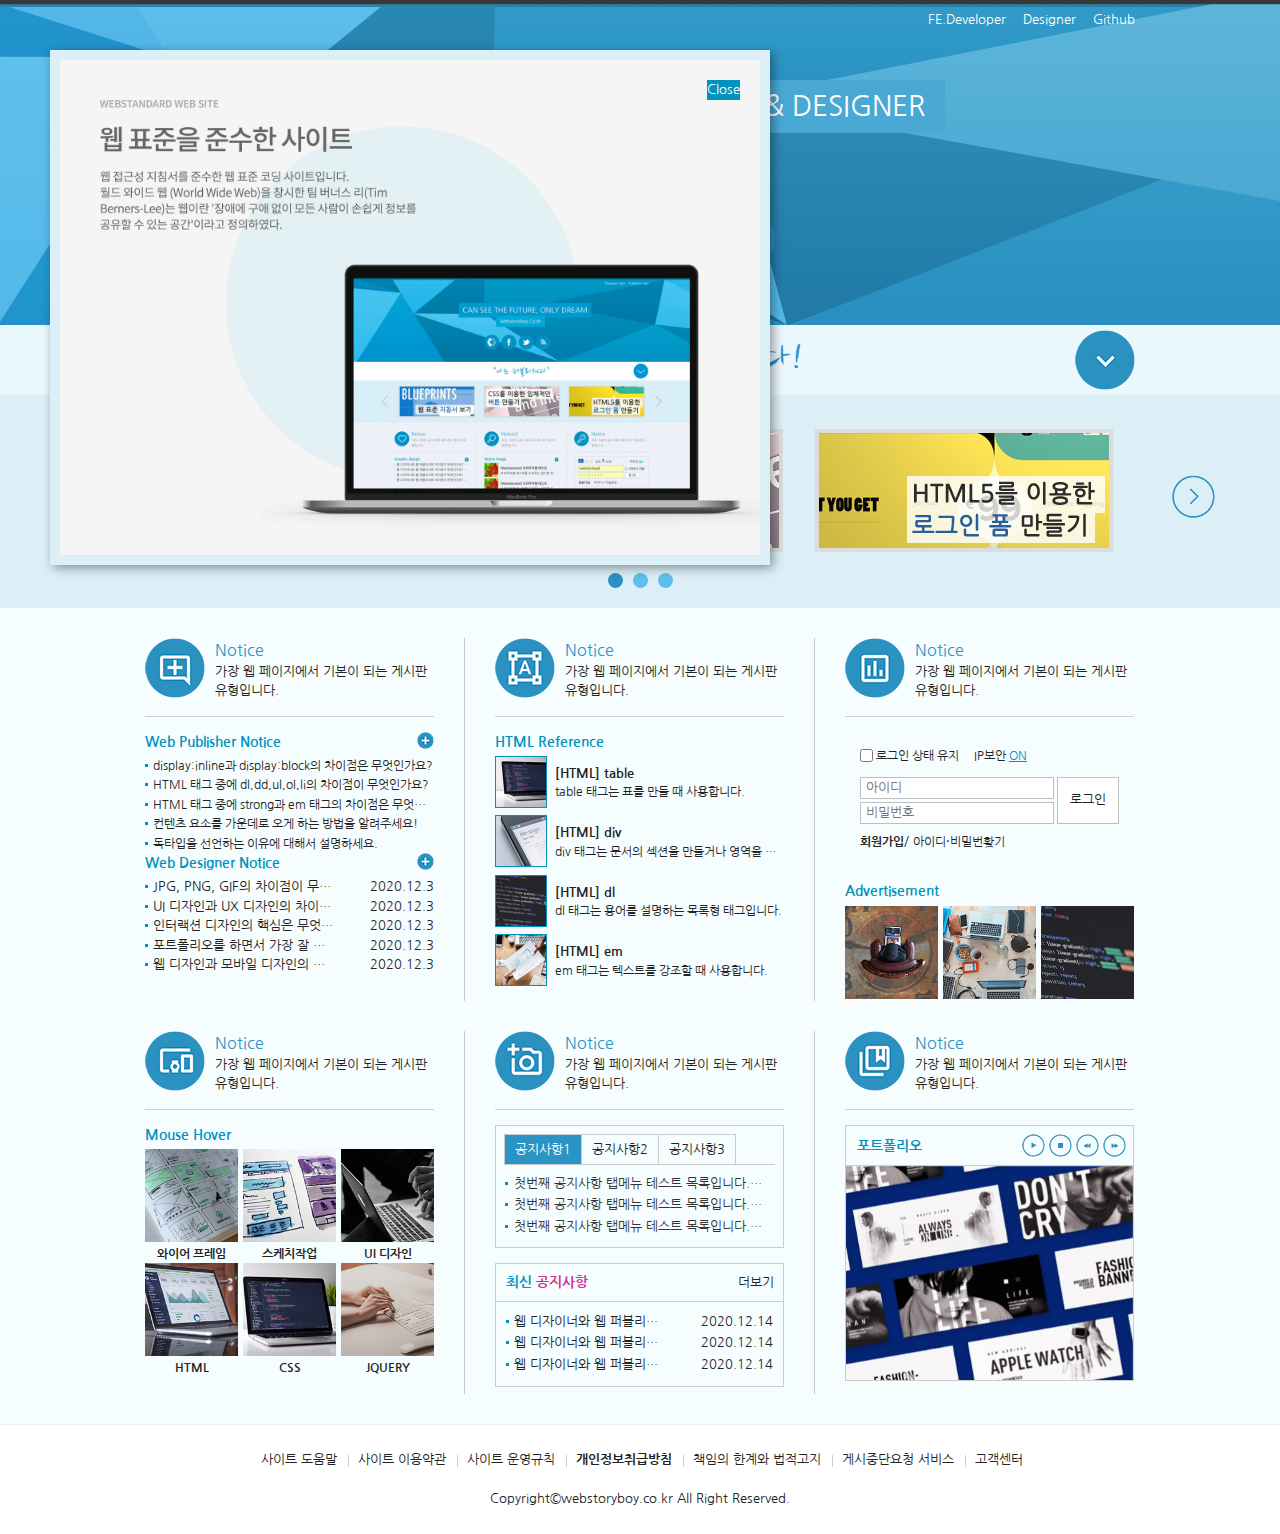
<file: index.html>
<!DOCTYPE html>
<html lang="ko">

<head>
  <meta charset="UTF-8">
  <meta name="author" content="lemonginger">
  <meta name="description" content="웹 표준을 준수한 사이트 예제입니다.">
  <meta name="keywords" content="웹 표준, 웹 접근성,사이트 만들기">
  <meta name="generator" content="vscode">

  <title>WEBSTANDARD SITE</title>

  <!--CSS STYLE-->
  <link rel="stylesheet" href="css/reset.css">
  <link rel="stylesheet" href="css/style.css">
  <link rel="stylesheet" href="css/slick.css">
  <link rel="stylesheet" href="css/lightgallery.css">
  <!-- 웹 폰트 -->
  <link href="https://fonts.googleapis.com/css2?family=Nanum+Gothic&display=swap" rel="stylesheet">
  <link href="https://fonts.googleapis.com/css2?family=Nanum+Brush+Script&display=swap" rel="stylesheet">

</head>

<body>
  <!-- 스킵 네비게이션-->
  <div id="skip">
    <a href="#cont_nav">전체 메뉴 바로가기</a>
    <a href="#cont_ban">배너 영역 바로가기</a>
    <a href="#cont_cont">컨텐츠 영역 바로가기</a>
  </div>
  <!-- //스킵 네비게이션-->

  <div id="wrap">
    <div id="header">
      <div class="container">
        <div class="header">
          <div class="header-menu">
            <a href="https://wiss.tistory.com">FE.Developer</a>
            <a href="https://webstoryboy">Designer</a>
            <a href="https://github.com/jayoung-cinnamon">Github</a>
          </div>
          <!-- //헤더 메뉴-->
          <div class="header-tit">
            <h1>Professional FE.Developer &amp; Designer</h1><br>
            <a href="https://github.com/jayoung-cinnamon">github</a>
          </div>
          <!--//헤더 타이틀-->

          <!-- 이미지를 표현하는 방법
                            1.img태그로 표현 (의미가 있을 때) / alt 태그- 대체 문자 표현
                            2. background속성으로 표현(의미가 없을때 ) -대체 문자 필요 x 
                            3. 요즘 모두 이미지를 background속성으로 표현-웹표준 준수    하기 위해/
                               가상으로 대체 문자를 만들어줌(IR효과)
                               이미지 스프라이트
                     -->
          <div class="header-icon">
            <!--a[#].icon$*4>span{icon$}-->
            <a href="#" class="icon1"><span class="ir_pm">icon1</span></a>
            <a href="#" class="icon2"><span class="ir_pm">icon2</span></a>
            <a href="#" class="icon3"><span class="ir_pm">icon3</span></a>
            <a href="#" class="icon4"><span class="ir_pm">icon4</span></a>
            <!-- //헤더 아이콘 -->
          </div>
        </div>
      </div>
    </div>
    <!-- //header -->

    <div id="contents">
      <div id="cont_nav">
        <div class="container">
          <!-- 화면에는 보이지 않게 하지만 웹표준에선 보이게 하기 위해 class이름을 ir_su로 함. -->
          <h2 class="ir_su">전체 메뉴</h2>
          <div class="nav">
            <div>
              <h3>HTML Reference</h3>
              <ol>
                <li><a href="#">HTML 태그(Tag)</a></li>
                <li><a href="#">블록 요소/인라인 요소</a></li>
                <li><a href="#">DTD 선언</a></li>
                <li><a href="#">언어 속성 설정</a></li>
                <li><a href="#">HTML &lt;title&gt;</a></li>
                <li><a href="#">HTML &lt;meta&gt;</a></li>
                <li><a href="#">특수문자</a></li>
                <li><a href="#">하이퍼 링크</a></li>
                <li><a href="#">HTML &lt;style&gt;</a></li>
                <li><a href="#">HTML &lt;html&gt;</a></li>
                <li><a href="#">HTML &lt;head&gt;</a></li>
                <li><a href="#">HTML &lt;div&gt;</a></li>
                <li><a href="#">HTML &lt;colgroup&gt;</a></li>
                <li><a href="#">HTML &lt;caption&gt;</a></li>
              </ol>

            </div>
            <div>
              <h3>CSS Reference</h3>
              <ol>
                <li><a href="#">CSS 선택자</a></li>
                <li><a href="#">CSS 단위</a></li>
                <li><a href="#">CSS 색상</a></li>
                <li><a href="#">CSS 선언 방법</a></li>
                <li><a href="#">상대주소와 절대주소</a></li>
                <li><a href="#">CSS float</a></li>
                <li><a href="#">이미지 표현 방법</a></li>
                <li><a href="#">이미지 스프라이트</a></li>
                <li><a href="#">IR 효과</a></li>
                <li><a href="#">이미지 최적화</a></li>
                <li><a href="#">background-color</a></li>
                <li><a href="#">border-style</a></li>
                <li><a href="#">font-size</a></li>
                <li><a href="#">text-align</a></li>
              </ol>
            </div>
            <div class="last">
              <h3>Webstandard</h3>
              <ol>
                <li><a href="#">웹 표준</a></li>
                <li><a href="#">웹 접근성</a></li>
                <li><a href="#">W3C</a></li>
                <li><a href="#">웹 접근성 연구소</a></li>
                <li><a href="#">네이버 널리</a></li>
                <li><a href="#">다음 다룸</a></li>
                <li><a href="#">Webstandard</a></li>
              </ol>
            </div>
          </div>
        </div>
      </div>
      <!-- //cont_nav -->
      <div id="cont_tit">
        <div class="container">
          <div class="tit">
            <h2>나는 프론트엔드 개발자다!</h2>
            <a href="#" class="btn">
              <span class="ir_pm">전체메뉴</span>
            </a>
          </div>

        </div>
      </div>
      <!-- //cont_tit -->
      <div id="cont_ban">
        <div class="container">
          <div class="ban">
            <!-- <a href="#" class="prev"><span class="ir_pm">이전이미지</span></a>
            <ul>
              <li class="ban_img1"><a href="#"><img src="img/banner_link1.jpg" alt="웹 표준 지침서 보기"></a></li>
              <li class="ban_img2"><a href="#"><img src="img/banner_link2.jpg" alt="CSS버튼만들기"></a></li>
              <li class="ban_img3"><a href="#"><img src="img/banner_link3.jpg" alt="로그인 폼 만들기"></a></li>
            </ul>
            <a href="#" class="next"><span class="ir_pm">다음 이미지 </span></a> -->
            <div><a href="#"><img src="img/banner_link1.jpg" alt="웹 표준 지침서 보기"></a></div>
            <div><a href="#"><img src="img/banner_link2.jpg" alt="CSS버튼만들기"></a></div>
            <div><a href="#"><img src="img/banner_link3.jpg" alt="로그인 폼 만들기"></a></div>
            <div><a href="#"><img src="img/banner_link1.jpg" alt="웹 표준 지침서 보기"></a></div>
            <div><a href="#"><img src="img/banner_link2.jpg" alt="CSS버튼만들기"></a></div>
            <div><a href="#"><img src="img/banner_link3.jpg" alt="로그인 폼 만들기"></a></div>
            <div><a href="#"><img src="img/banner_link1.jpg" alt="웹 표준 지침서 보기"></a></div>
            <div><a href="#"><img src="img/banner_link2.jpg" alt="CSS버튼만들기"></a></div>
            <div><a href="#"><img src="img/banner_link3.jpg" alt="로그인 폼 만들기"></a></div>
          </div>
        </div>
      </div>
      <!-- //cont_ban -->
      <div id="cont_cont">
        <div class="container">
          <div class="cont">
            <div class="column col1">
              <h3><span class="ico_img ir_pm">아이콘</span><span class="ico_tit">Notice</span></h3>
              <p class="ico_desc">가장 웹 페이지에서 기본이 되는 게시판 유형입니다.</p>
              <!-- 게시판 -->
              <div class="notice">
                <h4>Web Publisher Notice</h4>
                <ul>
                  <li><a href="#">display:inline과 display:block의 차이점은 무엇인가요?</a></li>
                  <li><a href="#">HTML 태그 중에 dl,dd,ul,ol,li의 차이점이 무엇인가요?</a></li>
                  <li><a href="#">HTML 태그 중에 strong과 em 태그의 차이점은 무엇인가요?</a></li>
                  <li><a href="#">컨텐츠 요소를 가운데로 오게 하는 방법을 알려주세요!</a></li>
                  <li><a href="#">독타입을 선언하는 이유에 대해서 설명하세요.</a></li>
                </ul>
                <a href="#" class="more ir_pm" title="더보기">더 보기</a>
              </div>
              <!-- //게시판 -->
              <!-- 게시판2 -->
              <div class="notice2">
                <h4>Web Designer Notice</h4>
                <ul>
                  <li><a href="#">JPG, PNG, GIF의 차이점이 무엇인가요?</a><span>2020.12.3</span></li>
                  <li><a href="#">UI 디자인과 UX 디자인의 차이점을 설명하세요.</a><span>2020.12.3</span></li>
                  <li><a href="#">인터랙션 디자인의 핵심은 무엇이라고 생각하나요?</a><span>2020.12.3</span></li>
                  <li><a href="#">포트폴리오를 하면서 가장 잘 했다고 생각하는 부분은 무엇인가요?</a><span>2020.12.3</span></li>
                  <li><a href="#">웹 디자인과 모바일 디자인의 차이가 무엇이라고 생각하나요?</a><span>2020.12.3</span></li>
                </ul>
                <a href="#" class="more ir_pm" title="더보기">더보기</a>
              </div>
              <!-- //게시판2 -->

            </div>
            <!--//col1-->
            <div class="column col2">
              <h3><span class="ico_img ir_pm">아이콘</span><span class="ico_tit">Notice</span></h3>
              <p class="ico_desc">가장 웹 페이지에서 기본이 되는 게시판 유형입니다.</p>
              <div class="notice3">
                <h4>HTML Reference</h4>
                <ul>
                  <li>
                    <a href="#">
                      <img src="img/notice01.jpg" alt="이미지1">
                      <strong>[HTML] table</strong>
                      <span>table 태그는 표를 만들 때 사용합니다.</span>
                    </a>
                  </li>
                  <li>
                    <a href="#">
                      <img src="img/notice02.jpg" alt="이미지2">
                      <strong>[HTML] div</strong>
                      <span>div 태그는 문서의 섹션을 만들거나 영역을 나눌 때 사용합니다.</span>
                    </a>
                  </li>
                  <li>
                    <a href="#">
                      <img src="img/notice03.jpg" alt="이미지3">
                      <strong>[HTML] dl</strong>
                      <span>dl 태그는 용어를 설명하는 목록형 태그입니다.</span>
                    </a>
                  </li>
                  <li>
                    <a href="#">
                      <img src="img/notice04.jpg" alt="이미지4">
                      <strong>[HTML] em</strong>
                      <span>em 태그는 텍스트를 강조할 때 사용합니다.</span>
                    </a>
                  </li>
                </ul>
                <a href="#" class="more ir_pm" title="더보기">더보기</a>
              </div>
            </div>
            <!-- 게시판3 -->

            <!-- //게시판3 -->
            <!--//col2-->
            <div class="column col3">
              <h3><span class="ico_img ir_pm">아이콘</span><span class="ico_tit">Notice</span></h3>
              <p class="ico_desc">가장 웹 페이지에서 기본이 되는 게시판 유형입니다.</p>
              <!-- 로그인 -->
              <div id="login-wrap">
                <h4 class="ir_su">로그인 정보</h4>
                <form id="login_form" name="login_form" action="post">
                  <fieldset>
                    <legend class="ir_su">로그인 및 관련 설정</legend>
                    <div class="login_header">
                      <h5 class="ir_su">로그인 보안</h5>
                      <div class="lh_check">
                        <input id="infor_check" type="checkbox" class="input_check">
                        <label for="infor_check">로그인 상태 유지</label>
                      </div>
                      <div class="lh_ip">
                        IP보안 <em>ON</em>
                      </div>
                    </div>
                    <div class="login_content">
                      <h5 class="ir_su">로그인영역</h5>
                      <div class="lc_text">
                       <label for="uid" class="ir_su">아이디</label>
                       <input type="text" id="uid" name="uid" class="input_text" maxlength="20" placeholder="아이디">
                      <label for="upw" class="ir_su">비밀번호</label>
                      <input type="password" id="upw" name="upw" class="input_text" maxlength="20" placeholder="비밀번호">
                      </div>
                      <button class="lc_btn" type="submit">로그인</button>
                    </div>
                    <div class="login_footer">
                      <h5 class="ir_su">로그인문제해결</h5>
                      <ul>
                        <a href="#"><strong>회원가입</strong></a>/<li>
                        <li><a href="#">아이디</a>&middot;<a href="#">비밀번홪기</a></li>
                      </ul>
                    </div>
                  </fieldset>
                </form>
              </div>
              <!-- //로그인 -->
              <!-- 팝업 -->
              <div class="popup">
                <h4>Advertisement</h4>
                <ul>
                  <li class="layer"><a><img src="img/sban07.jpg" alt="이미지1"></a></li>
                  <li class="window"><a><img src="img/sban08.jpg" alt="이미지2"></a></li>
                  <li class="last lightgallery">
                    <a href="img/webstandard3.jpg"><img src="img/sban09.jpg" alt="이미지3"></a>
                    <a href="img/webstandard1.jpg" style="display: none"><img src="img/sban09.jpg" alt="이미지3"></a>
                    <a href="img/webstandard2.jpg" style="display: none"><img src="img/sban09.jpg" alt="이미지3"></a>
                    <a href="img/webstandard3.jpg" style="display: none"><img src="img/sban09.jpg" alt="이미지3"></a>
                    <a href="img/webstandard1.jpg" style="display: none"><img src="img/sban09.jpg" alt="이미지3"></a>
                  </li>
                </ul>
              </div>
              <!-- //팝업 -->
            </div>
            <!--//col3-->
            <div class="column col4">
              <h3><span class="ico_img ir_pm">아이콘</span><span class="ico_tit">Notice</span></h3>
              <p class="ico_desc">가장 웹 페이지에서 기본이 되는 게시판 유형입니다.</p>
              <!-- 오버 효과 -->
              <div class="notice_hover">
                <h4>Mouse Hover</h4>
                <ul>
                  <li>
                    <a href="#">
                      <span><img src="img/sban01.jpg" alt="이미지1">
                        <em>바로가기</em></span>
                      <strong>와이어 프레임</strong>
                    </a>

                  </li>
                  <li>
                    <a href="#">
                      <span><img src="img/sban02.jpg" alt="이미지2">
                        <em>바로가기</em></span>
                      <strong>스케치작업</strong>
                    </a>

                  </li>
                  <li>
                    <a href="#">
                      <span><img src="img/sban03.jpg" alt="이미지3">
                        <em>바로가기</em></span>
                      <strong>UI 디자인</strong>
                    </a>

                  </li>
                </ul>
              </div>
              <!-- //오버 효과 -->
              <!-- 오버 효과2 -->
              <div class="notice_hover2">
                <h4 class="ir_su">Mouse Hover</h4>
                <ul>
                  <li>
                    <a href="#">
                      <span><img src="img/sban04.jpg" alt="이미지4">
                        <em>바로가기</em></span>
                      <strong>HTML</strong>
                    </a>

                  </li>
                  <li>
                    <a href="#">
                      <span><img src="img/sban05.jpg" alt="이미지5">
                        <em>바로가기</em></span>
                      <strong>CSS</strong>
                    </a>

                  </li>
                  <li class="last">
                    <a href="#">
                      <span><img src="img/sban06.jpg" alt="이미지6">
                        <em>바로가기</em></span>
                      <strong>JQUERY</strong>
                    </a>

                  </li>
                </ul>
              </div>
              <!-- //오버 효과2 -->
            </div>
            <!--//col4-->
            <div class="column col5">
              <h3><span class="ico_img ir_pm">아이콘</span><span class="ico_tit">Notice</span></h3>
              <p class="ico_desc">가장 웹 페이지에서 기본이 되는 게시판 유형입니다.</p>
              <!-- 탭메뉴 -->
              <div class="tab_menu">
                <h4 class="ir_su">탭메뉴</h4>
                <ul>
                  <li class="active"><a href="#">공지사항1</a>
                    <ul>
                      <li><a href="#">첫번째 공지사항 탭메뉴 테스트 목록입니다.첫번째 공지사항 탭메뉴 테스트 목록입니다.</a></li>
                      <li><a href="#">첫번째 공지사항 탭메뉴 테스트 목록입니다.첫번째 공지사항 탭메뉴 테스트 목록입니다.</a></li>
                      <li><a href="#">첫번째 공지사항 탭메뉴 테스트 목록입니다.첫번째 공지사항 탭메뉴 테스트 목록입니다.</a></li>
                    </ul>
                  </li>
                  <li><a href="#">공지사항2</a>
                    <ul>
                      <li><a href="#">두번째 공지사항 탭메뉴 테스트 목록</a></li>
                      <li><a href="#">두번째 공지사항 탭메뉴 테스트 목록</a></li>
                      <li><a href="#">두번째 공지사항 탭메뉴 테스트 목록</a></li>
                    </ul>
                  </li>
                  <li><a href="#">공지사항3</a>
                    <ul>
                      <li><a href="#">세번째 공지사항 탭메뉴 테스트 목록</a></li>
                      <li><a href="#">세번째 공지사항 탭메뉴 테스트 목록</a></li>
                      <li><a href="#">세번째 공지사항 탭메뉴 테스트 목록</a></li>
                    </ul>
                  </li>
                </ul>
              </div>
              <!-- //탭메뉴 -->
              <!-- 게시판4 -->
              <div class="notice4 mt15">
                <h4>최신 <em>공지사항</em></h4>
                <ul>
                  <li><a href="#">웹 디자이너와 웹 퍼블리셔의 차이점은 무엇인가요?</a><span>2020.12.14</span></li>
                  <li><a href="#">웹 디자이너와 웹 퍼블리셔의 차이점은 무엇인가요?</a><span>2020.12.14</span></li>
                  <li><a href="#">웹 디자이너와 웹 퍼블리셔의 차이점은 무엇인가요?</a><span>2020.12.14</span></li>
                </ul>
                <a href="#" class="more" title="더보기">더보기</a>
              </div>
              <!-- //게시판4 -->
            </div>
            <!--//col5-->
            <div class="column col6">
              <h3><span class="ico_img ir_pm">아이콘</span><span class="ico_tit">Notice</span></h3>
              <p class="ico_desc">가장 웹 페이지에서 기본이 되는 게시판 유형입니다.</p>
              <!-- 갤러리 -->
              <div class="gallery">
                <h4>포트폴리오</h4>
                <div class="gallery_btn">
                  <!-- <ul>
                    <li class="gb_icon1"><a href="#"><span class="ir_pm">시작</span></a></li>
                    <li class="gb_icon1"><a href="#"><span class="ir_pm">정지</span></a></li>
                    <li class="gb_icon3"><a href="#"><span class="ir_pm">이전이미지</span></a></li>
                    <li class="gb_icon4"><a href="#"><span class="ir_pm">다음이미지</span></a></li>
                  </ul> -->

                  <button class="gb_icon1 play"><span class="ir_pm">시작</span></button>
                  <button class="gb_icon2 pause"><span class="ir_pm">정지</span></button>
                  <button class="gb_icon3 prev"><span class="ir_pm">이전</span></button>
                  <button class="gb_icon4 next"><span class="ir_pm">다음</span></button>

                </div>
                <div class="gallery_img">
                  <!-- <ul>
                    <li><a href="#"><img src="img/gallery01.jpg" alt="갤러리1"></a></li>
                    <li><a href="#"><img src="img/gallery02.jpg" alt="갤러리2"></a></li>
                    <li><a href="#"><img src="img/gallery03.jpg" alt="갤러리3"></a></li>
                    <li><a href="#"><img src="img/gallery04.jpg" alt="갤러리4"></a></li>
                    <li><a href="#"><img src="img/gallery05.jpg" alt="갤러리5"></a></li>
                  </ul> -->
                  
                  <div><a href="#"><img src="img/gallery01.jpg" alt="갤러리1"></a></div>
                  <div><a href="#"><img src="img/gallery02.jpg" alt="갤러리1"></a></div>
                  <div><a href="#"><img src="img/gallery03.jpg" alt="갤러리1"></a></div>
                  <div><a href="#"><img src="img/gallery04.jpg" alt="갤러리1"></a></div>
                  <div><a href="#"><img src="img/gallery05.jpg" alt="갤러리1"></a></div>


                </div>
              </div>
              <!-- //갤러리 -->
              </div>
            <!--//col6-->
          </div>
        </div>
      </div>
      <!-- //cont_cont-->
    </div>
    <!-- //contents-->

    <div id="footer">
      <div class="container">
        <div class="container">
          <h2 class="ir_su">푸터 영역</h2>
          <div class="footer">
            <ul>
              <li><a href="#">사이트 도움말</a></li>
              <li><a href="#">사이트 이용약관</a></li>
              <li><a href="#">사이트 운영규칙</a></li>
              <li><a href="#"><strong>개인정보취급방침</strong></a></li>
              <li><a href="#">책임의 한계와 법적고지</a></li>
              <li><a href="#">게시중단요청 서비스</a></li>
              <li><a href="#">고객센터</a></li>
            </ul>
              <address>
                Copyright&copy;webstoryboy.co.kr All Right Reserved.
              </address>
              <div class="wsc">

              </div>
          </div>
        
        </div>
      </div>
    </div>
    <!-- //footer-->
  </div>
  <!-- //wrap-->

  <!-- layer popup -->
    <div id="layer">
      <img src="img/webstandard1.jpg" alt="웹표준사이트">
      <a href="#" class="close">Close</a>
    </div>
  <!-- //layer popup -->

  <!-- script -->
  <script src="https://ajax.googleapis.com/ajax/libs/jquery/1.12.4/jquery.min.js"></script>
  <script src="js/slick.js"></script>
  <script src="js/lightgallery.min.js"></script>
  <script src="js/lightgallery-all.min.js"></script>
  <!-- 위에는 라이트박스 옵션들이 저장되어있음. -->
  <script src="js/custom.js"></script>

  <!--//script-->
</body>

</html>
</file>
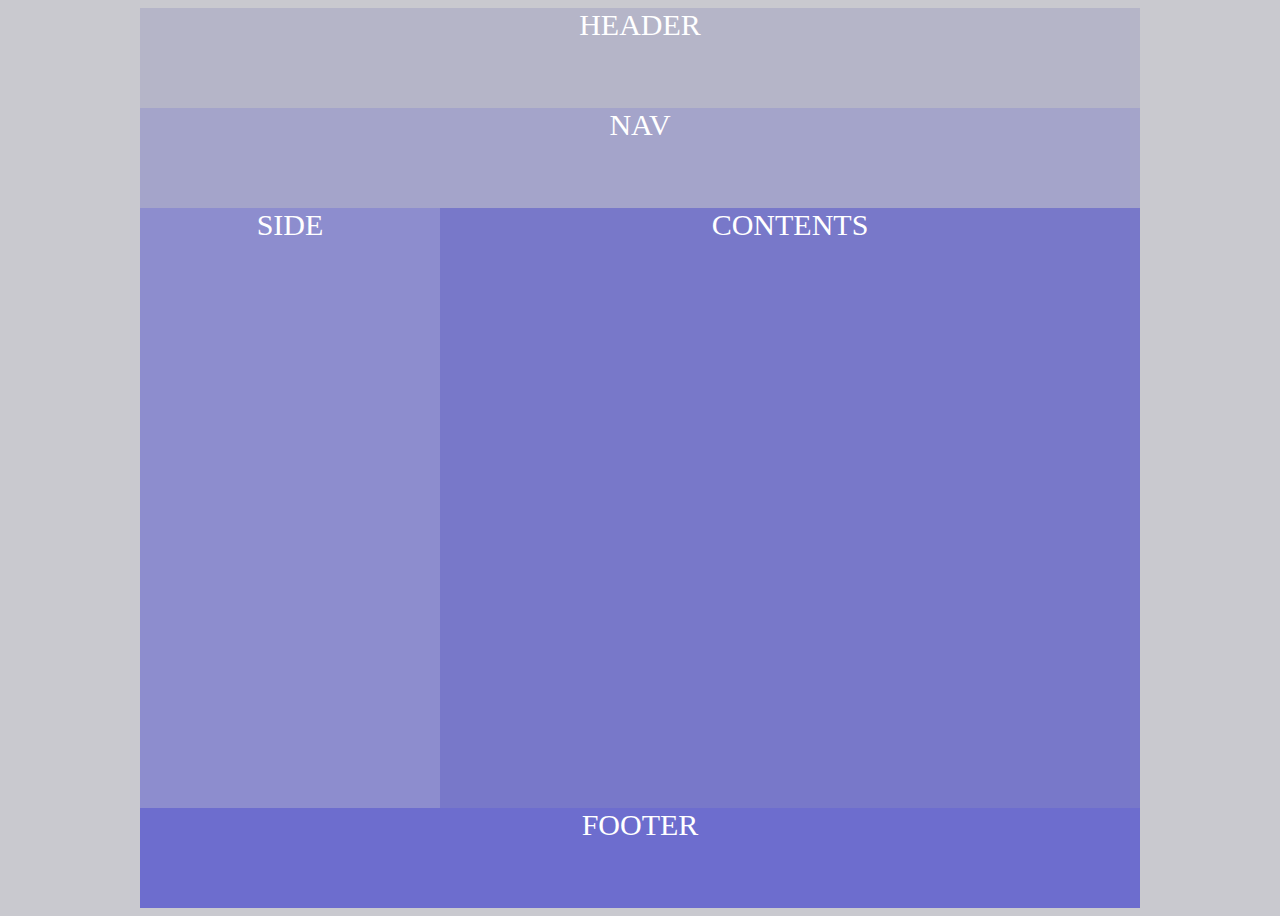
<file: 01.layout01.html>
<!DOCTYPE html>
<html lang="ko">
<head>
  <meta charset="UTF-8">
  <meta name="viewport" content="width=device-width, initial-scale=1.0">
  <title>Document</title>
  <style>
    body {background-color:rgb(201, 201, 207);}
    #wrap {width: 1000px; height: 900px; margin: 0 auto; font-size: 30px; color:white;
          text-align:center; text-transform: uppercase;}
    #header{width: 1000px; height: 100px; background-color:rgb(181, 181, 200);}
    #nav {width: 1000px; height: 100px; background-color:rgb(164, 164, 202);}
    #side {float:left; width: 300px; height: 600px; background-color:rgb(141, 141, 206);}
    #contents {float:left; width: 700px; height: 600px; background-color:rgb(120, 120, 201);}
    #footer {float:left; width: 1000px; height: 100px; background-color:rgb(109, 109, 206);}
  </style>
</head>
<body>
  <div id="wrap">
    <div id="header">HEADER</div>
    <div id="nav">NAV</div>
    <div id="side">SIDE</div>
    <div id="contents">CONTENTS</div>
    <div id="footer">FOOTER</div>
  </div>
</body>
</html>
</file>
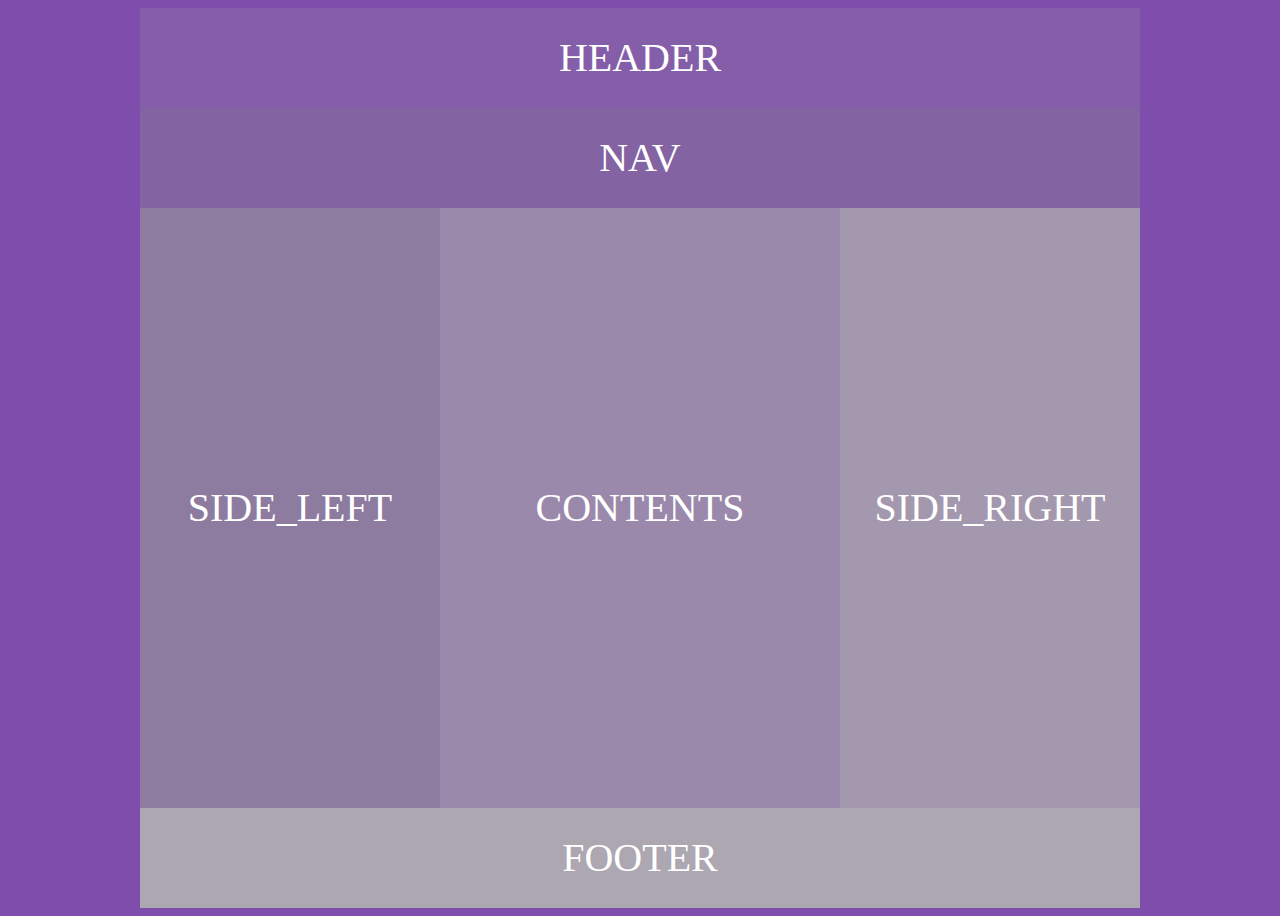
<file: 02.layout02.html>
<!DOCTYPE html>
<html lang="ko">
<head>
  <meta charset="UTF-8">
  <meta name="viewport" content="width=device-width, initial-scale=1.0">
  <title>layout2</title>
  <style>
    body {background-color: rgb(127, 78, 173);} 
    #wrap {width: 1000px; height: 900px; margin: 0 auto; font-size: 40px; color:#fff; text-align: center; text-transform: uppercase;}
    #header {width: 1000px; height: 100px; background-color: rgb(133, 94, 170); line-height: 100px;}
    /* 블록구조를 정렬시킬때 float:left 를 사용함 */
    #nav {width: 1000px; height: 100px; background-color: rgb(132, 99, 163); line-height: 100px;}
    #side_left {width: 300px; height: 600px; background-color: rgb(142, 123, 160); float: left; line-height: 600px;}
    #contents {width: 400px; height: 600px; background-color: rgb(154, 137, 170); float: left; line-height: 600px;}
    #side_right {width: 300px; height: 600px; background-color: rgb(163, 152, 173); float: left; line-height: 600px;}
    /* float:left 단축키 fll -> footer밑에 박스들을 모두 floatleft를 써야하는 문제가 생김 clear:both를 써서 float:left영향 차단. */
    #footer {clear:both; width: 1000px; height: 100px; background-color: rgb(172, 167, 177); line-height: 100px;}
  </style>
</head>
<body>
  <div id="wrap">
    <div id="header">header</div>
    <div id="nav">nav</div>
    <div id="side_left">side_left</div>
    <div id="contents">contents</div>
    <div id="side_right">side_right</div>
    <div id="footer">footer</div>
  </div>
</body>
</html>
</file>
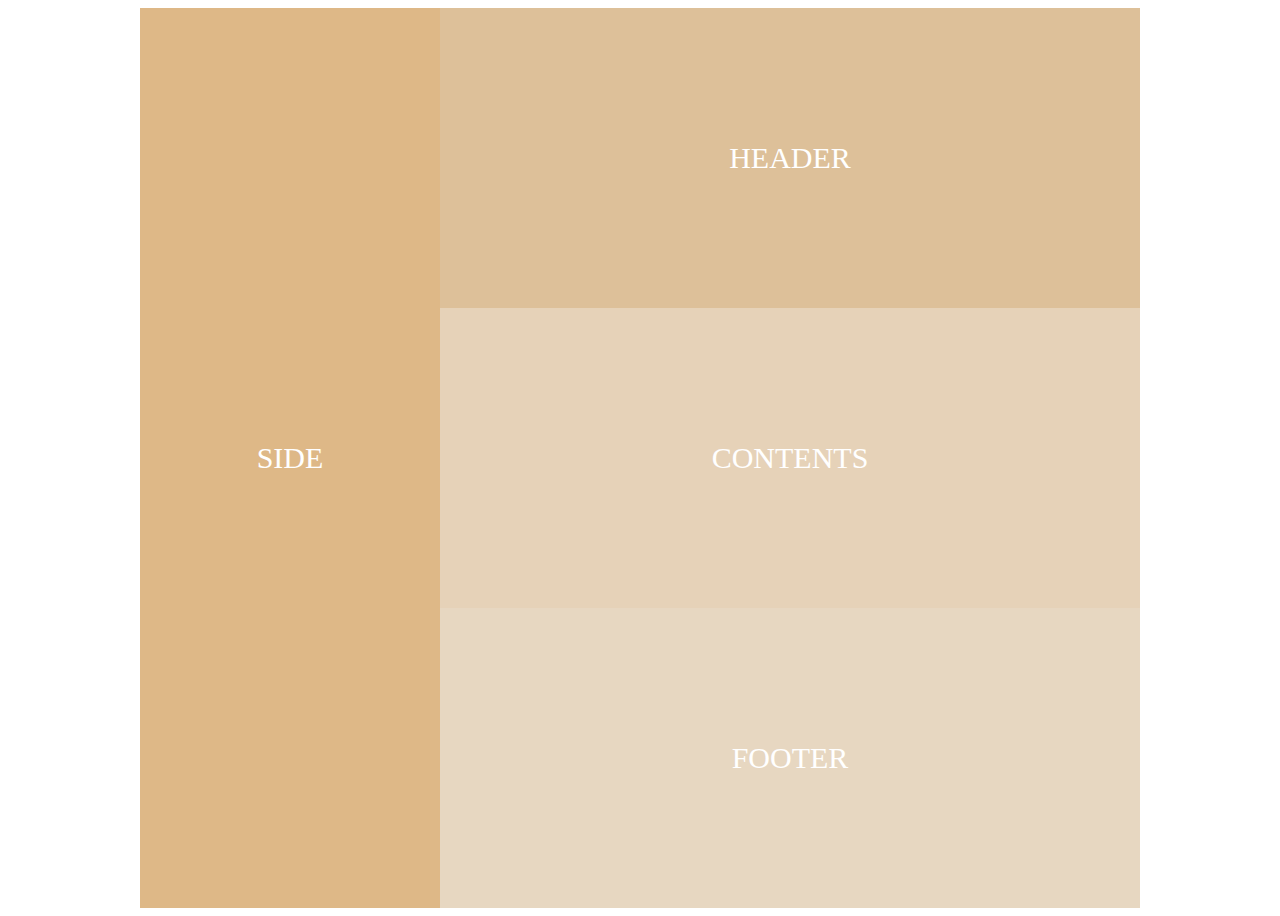
<file: 03.layout03.html>
<!DOCTYPE html>
<html lang="ko">
<head>
  <meta charset="UTF-8">
  <meta name="viewport" content="width=device-width, initial-scale=1.0">
  <title>Document</title>
  <style>
  #wrap{width: 1000px; height: 900px; margin: 0 auto;background-color: burlywood; font-size: 30px; color:#fff; text-align: center; text-transform: uppercase;}
  .side{width: 300px; height: 900px; background-color: burlywood; float: left; line-height: 900px;} 
  .header{width: 700px; height: 300px; background-color: rgb(221, 192, 153);float: left; line-height: 300px;}
  .contents{width: 700px; height: 300px; background-color: rgb(230, 210, 184);float: left; line-height: 300px;}
  .footer{width: 700px; height: 300px; background-color: rgb(231, 215, 193);float: left;line-height: 300px;}

  </style>
</head>
<body>
  <div id="wrap">
    <div class="side">side</div>
    <div class="header">header</div>
    <div class="contents">contents</div>
    <div class="footer">footer</div>
  </div>
</body>
</html>
</file>
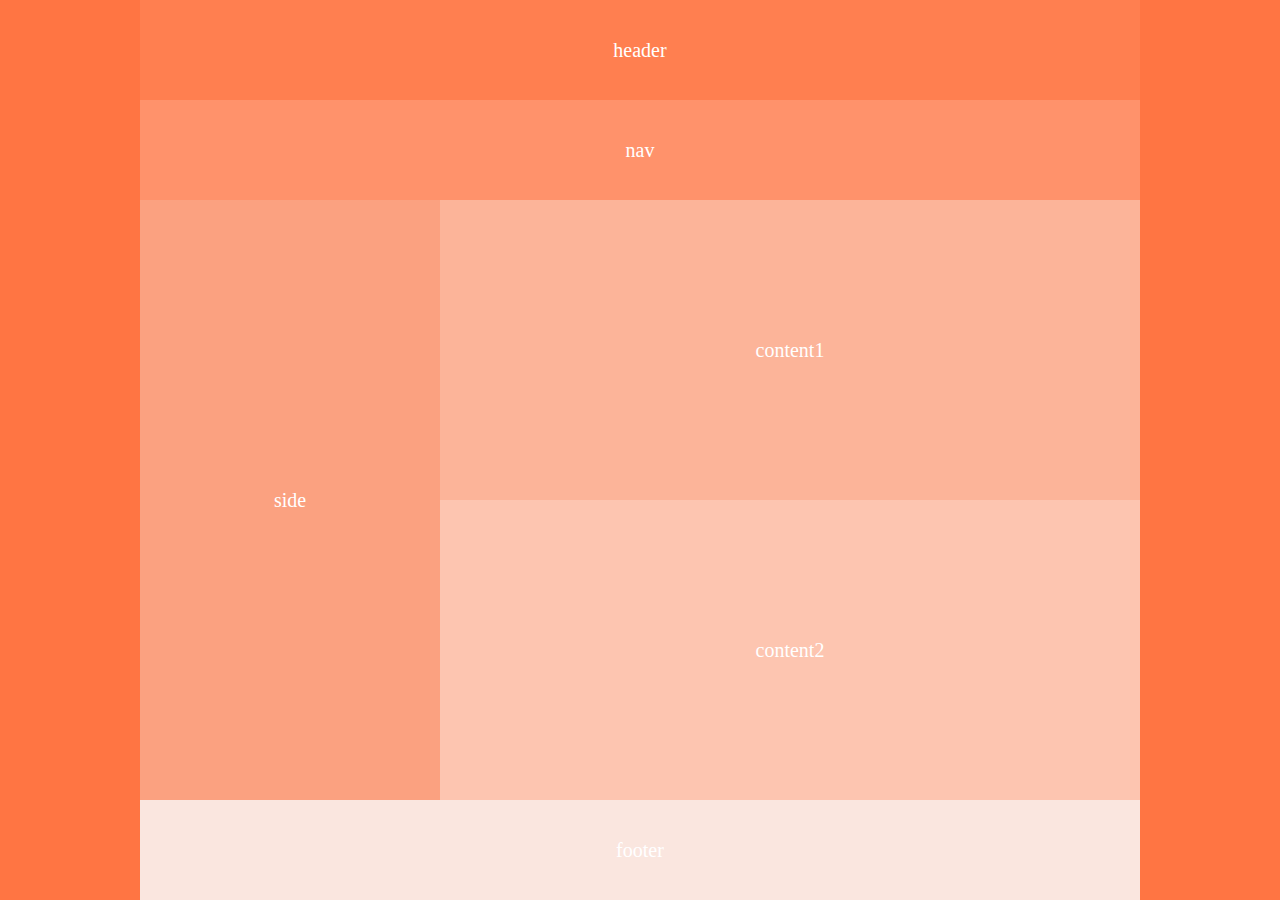
<file: 04.layout04.html>
<!DOCTYPE html>
<html lang="ko">
<head>
  <meta charset="UTF-8">
  <meta name="viewport" content="width=device-width, initial-scale=1.0">
  <title>layout04</title>
    <style>
      body{width: 1000px;height: 900px; margin: 0 auto; text-align: center; font-size: 20px; background-color: rgb(255, 117, 67);}
      #wrap {font-size: 20px; color:#fff; margin: 0auto;}
      .header{width: 1000px; height: 100px; background-color: coral; line-height: 100px;}
      .nav {width: 1000px; height: 100px; background-color: rgb(255, 146, 107); line-height: 100px;}
      .side {width: 300px; height: 600px; background-color: rgb(251, 161, 128); line-height: 600px;float: left;}
      .content1 {width: 700px; height: 300px; background-color:rgb(252, 180, 153); line-height: 300px; float: left;}
      .content2 {width: 700px; height: 300px; background-color: rgb(253, 197, 176); line-height: 300px; float: left;}
      .footer {width: 1000px; height: 100px; background-color: rgb(250, 230, 223); line-height: 100px; clear: both;}


    </style>
</head>
<body>
  <div id="wrap">
    <div class="header">header</div>
    <div class="nav">nav</div>
    <div class="side">side</div>
    <div class="content1">content1</div>
    <div class="content2">content2</div>
    <div class="footer">footer</div>
  </div>
</body>
</html>
</file>
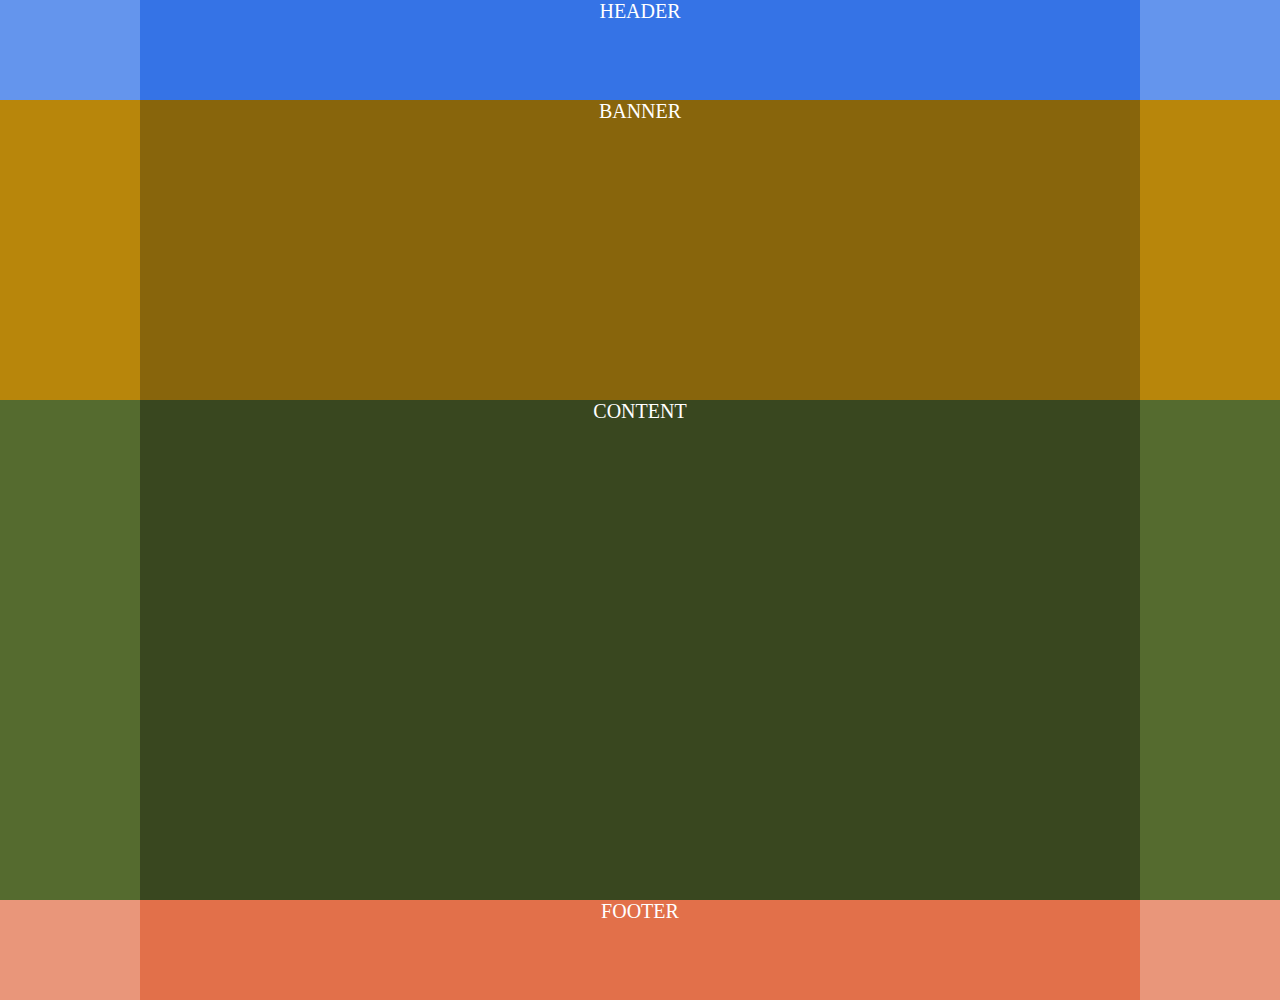
<file: 05.layout05.html>
<!DOCTYPE html>
<html lang="ko">
<head>
  <meta charset="UTF-8">
  <meta name="viewport" content="width=device-width, initial-scale=1.0">
  <title>layout05</title>
  <style>
    /* 실무에서는 쓰지 않음  */
    *{margin: 0; padding: 0;}
    #wrap {font-size: 20px; color:#fff;text-align: center; text-transform: uppercase;}
    #header-wrap {width: 100%; height: 100px; background-color: cornflowerblue;}
    #banner-wrap {width: 100%; height: 300px; background-color: darkgoldenrod;}
    #content-wrap {width: 100%; height: 500px; background-color: darkolivegreen;}
    #footer-wrap {width: 100%; height: 100px; background-color: darksalmon;}

    /* 블록 구조를 가운데 정렬: margin 0 auto */
    .header-container {width: 1000px; height: 100px; background-color:rgb(53, 115, 230) ; margin: 0 auto;}
    .banner-container {width: 1000px; height: 300px;background-color: rgb(136, 101, 12);  margin: 0 auto;}
    .content-container {width: 1000px; height: 500px; background-color: rgb(57, 71, 31);  margin: 0 auto;} 
    .footer-container {width: 1000px; height: 100px; background-color: rgb(226, 112, 74);  margin: 0 auto;}
  </style>
</head>
<body>
  <div id="wrap">
    <div id="header-wrap">
      <div class="header-container">header</div>
    </div>
    <div id="banner-wrap">
      <div class="banner-container">banner</div>
    </div>
    <div id="content-wrap">
      <div class="content-container">content</div>
    </div>
    <div id="footer-wrap">
      <div class="footer-container">footer</div>
    </div>
  </div>
</body>
</html>
</file>
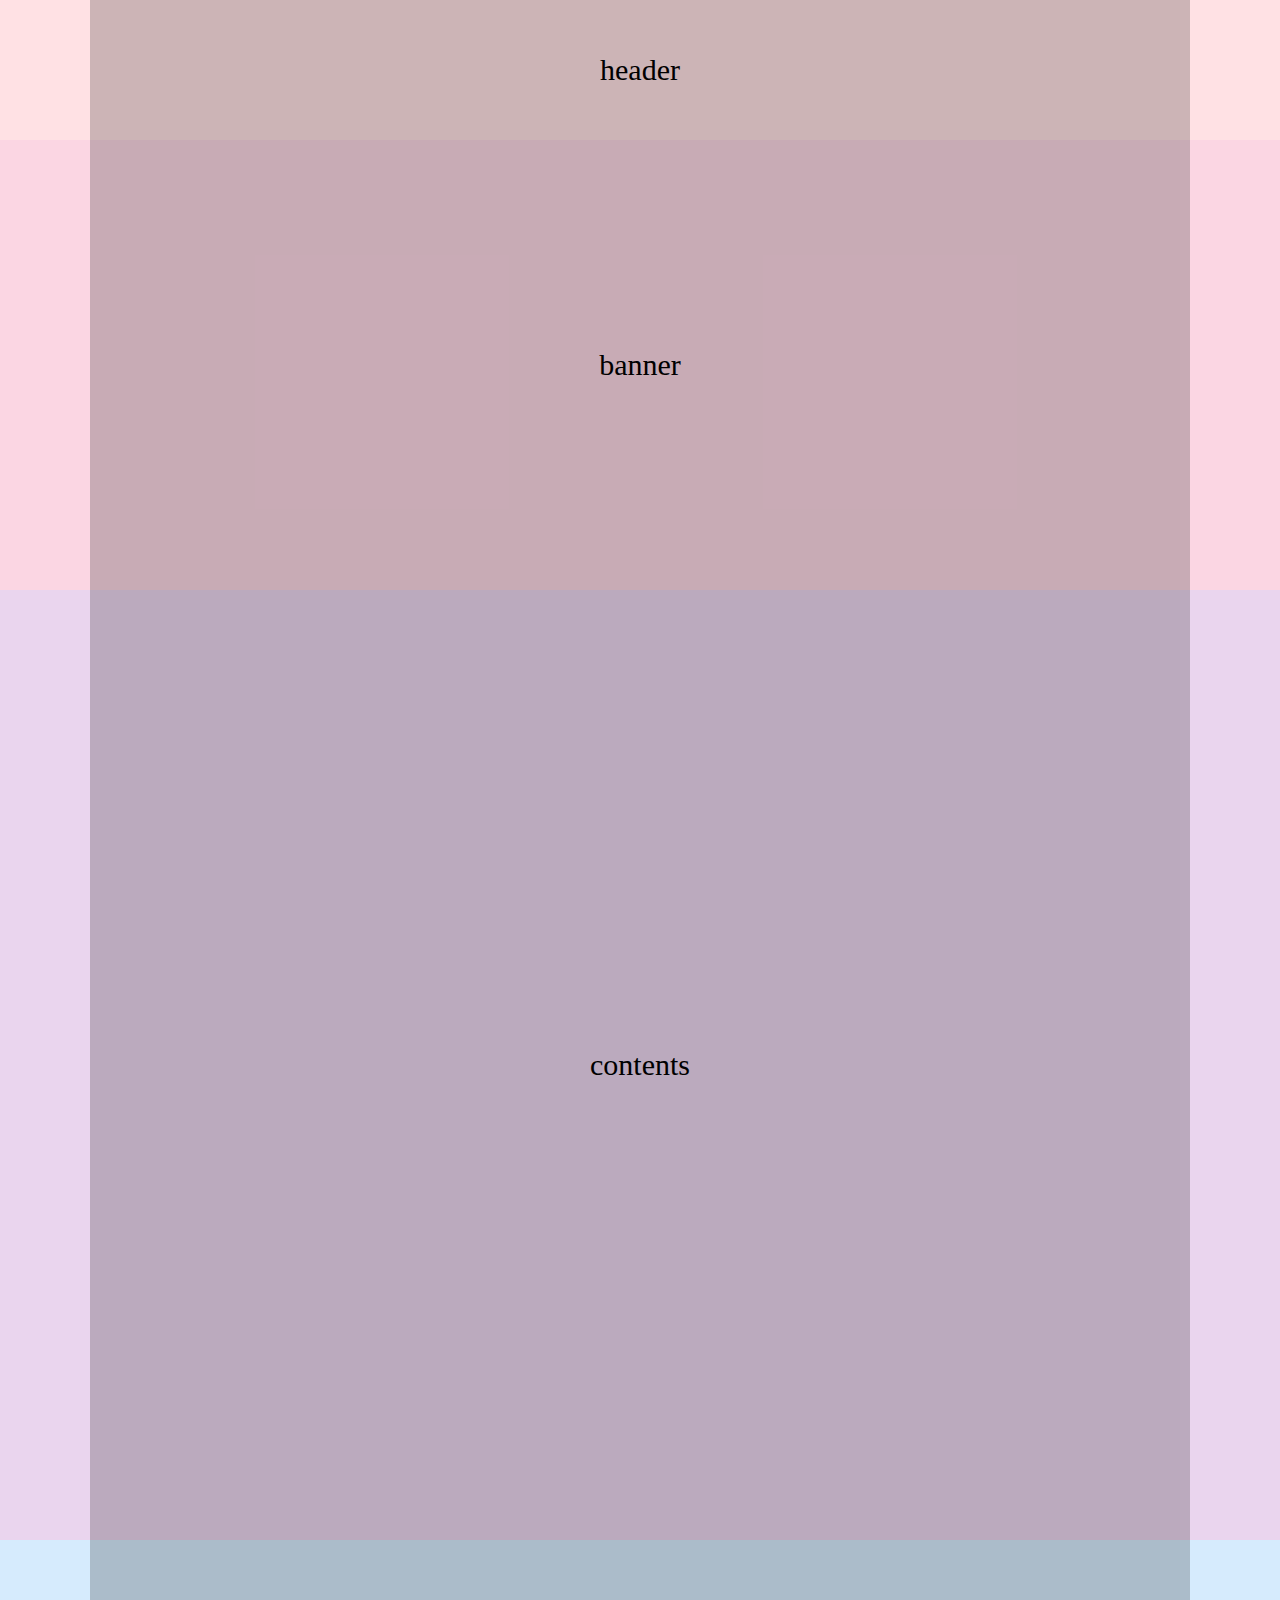
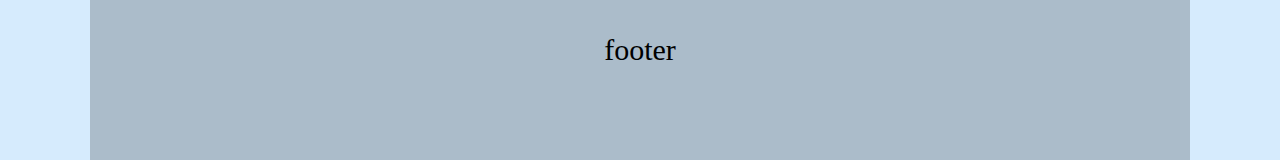
<file: 06.layout06.html>
<!DOCTYPE html>
<html lang="ko">
<head>
  <meta charset="UTF-8">
  <meta name="viewport" content="width=device-width, initial-scale=1.0">
  <title>layout06</title>
  <style>
    *{margin: 0; padding: 0;}
    #wrap {text-align: center; font-size: 30px;}
    /* width: 100%;는 기본값이기 때문에 생략이 가능함. */
    #header { height: 140px; background-color: #ffe1e4; line-height: 140px;}
    #banner { height: 450px; background-color: #fbd6e3; line-height: 450px;}
    #contents { height: 950px; background-color: #ead5ee; line-height: 950px;}
    #footer { height: 220px; background-color:#d6ebfd; line-height: 220px;}
    .container {width: 1100px; margin: 0 auto; height: inherit; background-color:rgba(0,0,0,0.2);} 
    /* height은 상속받을것. */
    /* rgba(r,g,b,투명도) */
  </style>
</head>
<body>
  <div id="wrap">
    <div id="header">
      <div class="container">header</div>
    </div>
    <div id="banner">
      <div class="container">banner</div>
    </div>
    <div id="contents">
        <div class="container">contents</div>
    </div>
    <div id="footer">
      <div class="container">footer</div>
    </div>
  </div>
</body>
</html>
</file>
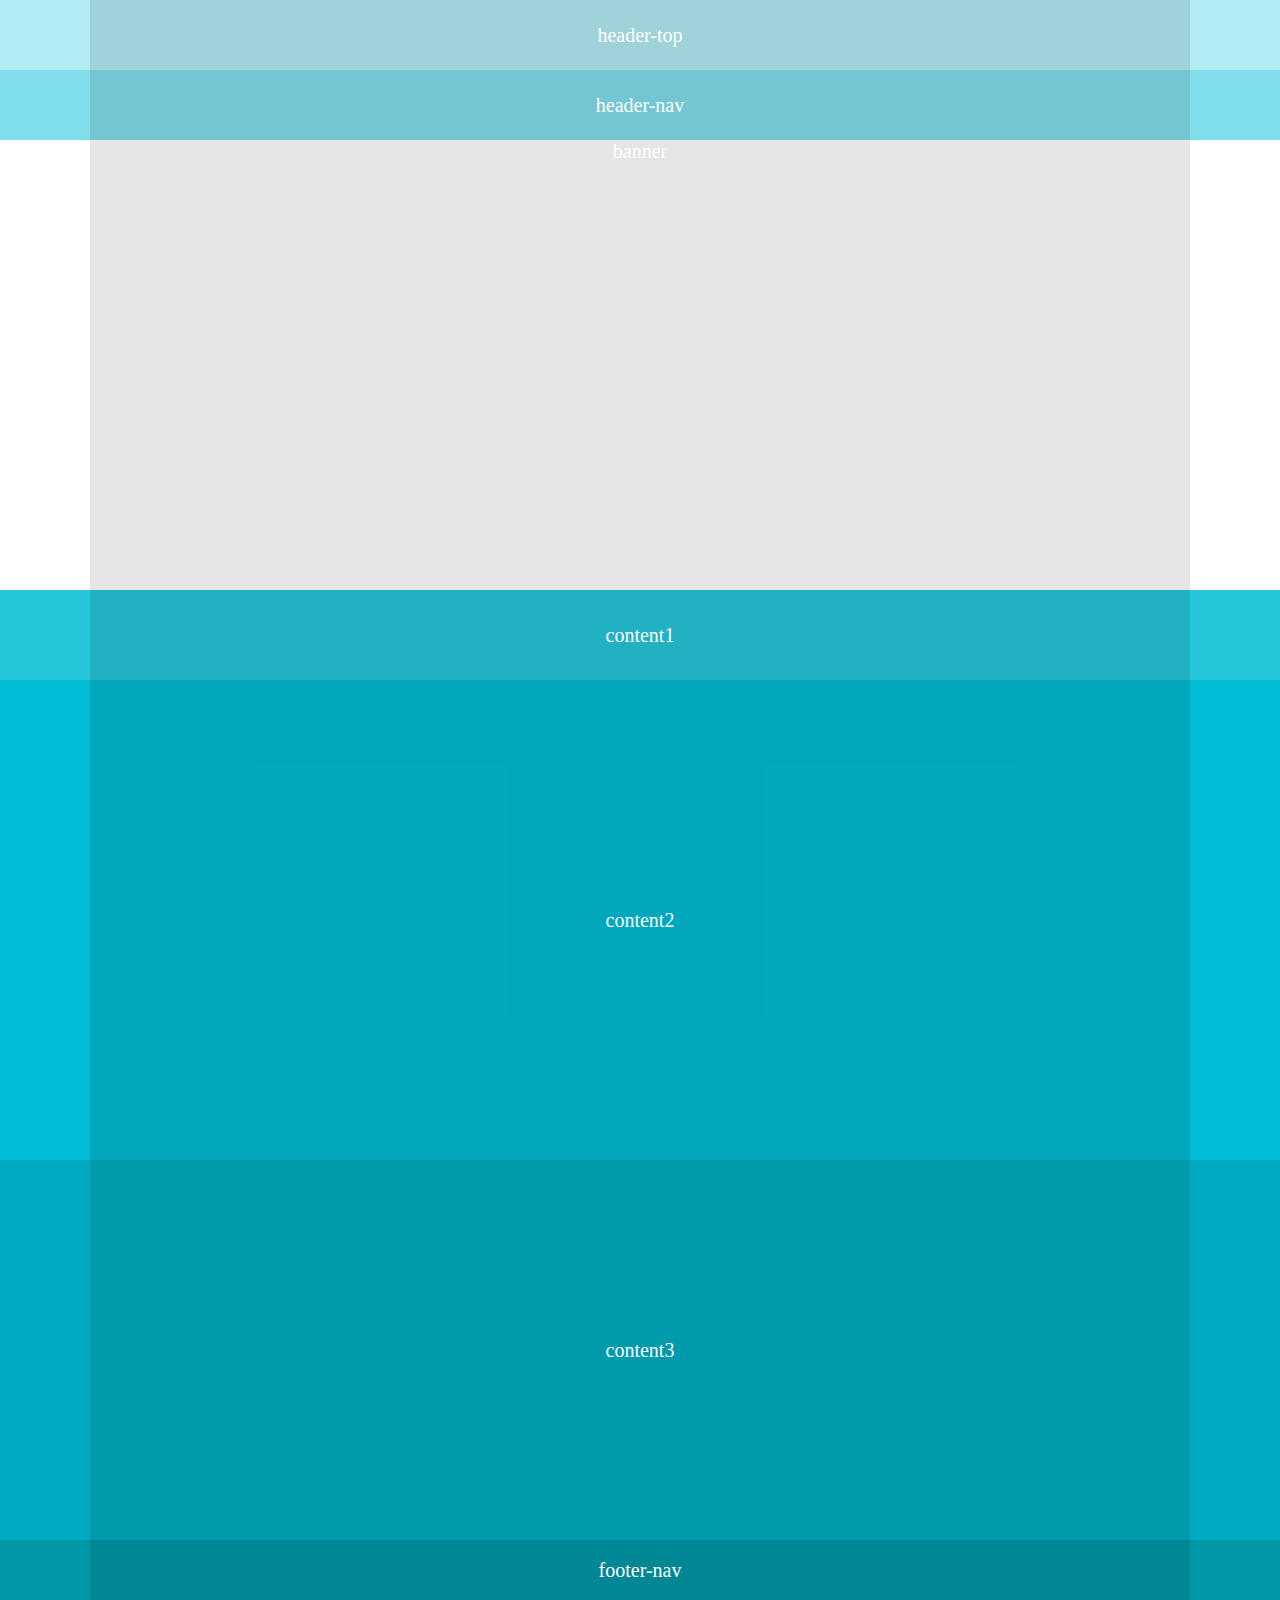
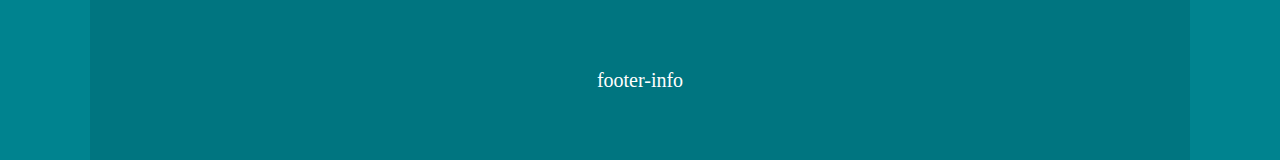
<file: 07.layout07.html>
<!DOCTYPE html>
<html lang="ko">
<head>
  <meta charset="UTF-8">
  <meta name="viewport" content="width=device-width, initial-scale=1.0">
  <title>layout07</title>
  <style>
    /* 리셋 */
    *{margin: 0; padding: 0;}

    /* 전체 레이아웃 */
    #wrap {width: 100%; font-size: 20px; color: #fff; text-align: center;}
    #header {height: 140px;}
    #banner {height: 450px; background-colo #fbd6e3;}
    #contents {height: 950px;}
    #footer {height: 220px; }

    /* 레이아웃 */
    #header-top {height: 70px; background-color: #b2ebf2; line-height: 70px;}
    #header-nav {height: 70px; background-color: #80deea; line-height: 70px;}
    #content1 {height: 90px; background-color: #26c6da; line-height: 90px;}
    #content2 {height: 480px; background-color: #00bcd4 ; line-height: 480px;}
    #content3 {height: 380px; background-color: #00acc1 ; line-height: 380px;}
    #footer-nav {height: 60px; background-color: #0097a7; line-height: 60px;}
    #footer-info {height: 160px; background-color: #00838f ; line-height: 160px;}

    /* 컨테이너(가운데영역) */
    .container {width: 1100px; margin: 0 auto; height: inherit; background-color: rgba(0, 0, 0, 0.1); }
  </style>
</head>
<body>
  <div id="wrap">
    <div id="header">
        <div id="header-top">
          <div class="container">header-top</div>
        </div>
        <div id="header-nav">
          <div class="container">header-nav</div>
        </div>
    </div>
    <!--//header-->
    <div id="banner">
      <div class="container">banner</div>
    </div>
    <!--//banner-->
    <div id="contents">
      <div id="content1">
        <div class="container">content1</div>
      </div>
      <div id="content2">
        <div class="container">content2</div>
      </div>
      <div id="content3">
        <div class="container">content3</div>
      </div>
    </div>
    <!--//contents-->
    <div id="footer">
      <div id="footer-nav">
        <div class="container">footer-nav</div>
      </div>
      <div id="footer-info">
        <div class="container">footer-info</div>
      </div>
    </div><!--//footer-->
    <!--//wrap-->
  </div>
  
</body>
</html>
</file>
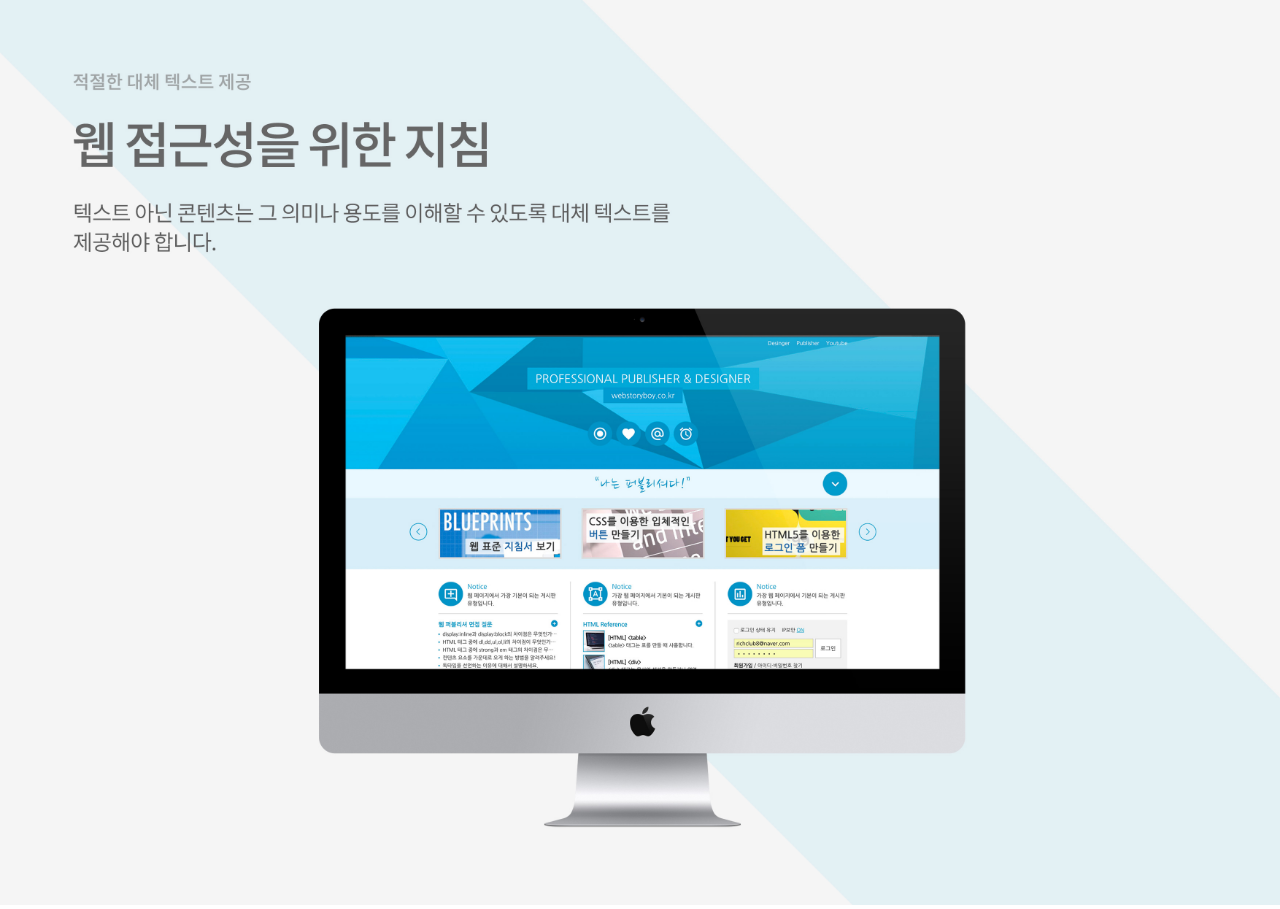
<file: sample_popup.html>
<!DOCTYPE html>
<html lang="ko">
<head>
  <meta charset="UTF-8">
  <meta name="author" content="lemonginger">
  <meta name="description" content="웹 표준을 준수한 사이트 예제입니다.">
  <meta name="keywords" content="웹 표준, 웹 접근성,사이트 만들기">
  <meta name="generator" content="vscode">
  <title>WEBSTANDARD SITE</title>
  <style>
    *{margin: 0; padding: 0;}
    img {width: 100%;}
  </style>
</head>
<body>
  <div><img src="img/webstandard2.jpg" alt="웹표준2"></div>
  
</body>
</html>
</file>
<file: css/style.css>
/**
 * /* 스킵 내비게이션
 *
 * @format
 */

#skip {
  position: relative;
}
#skip a {
  position: absolute;
  left: 0px;
  top: -35px;
  border: 1px solid #fff;
  color: #fff;
  background: #333;
  line-height: 30px;
  width: 140px;
  text-align: center;
}
#skip a:active,
#skip a:focus {
  top: 0;
}

/* 레이아웃 */
#wrap {
}
#header {
  height: 325px;
  background: url(../img/header_bg.jpg) center top repeat-x;
}
#contents {
}
#footer {
  border-top: 1px solid #eee;
}

/* 컨텐츠 레이아웃 */
#cont_nav {
  background-color: #f6fdff;
  display: none;
}
#cont_tit {
  background-color: #eaf7fd;
}
#cont_ban {
  background-color: #dceff7;
}
#cont_cont {
  background-color: #f6fdff;
}

/* 컨테이너 */
.container {
  width: 990px;
  margin: 0 auto;
  height: inherit; /* background: rgba(255,255,255,0.3);*/
}

/* 헤더 */
.header .header-menu {
  text-align: right;
}
.header .header-menu a {
  color: #fff;
  padding: 10px 0px 10px 13px;
  display: inline-block;
}
.header .header-menu a:hover {
  color: #666;
}
.header .header-tit {
  text-align: center;
}
.header .header-tit h1 {
  background-color: #4aa8d4;
  font-size: 28px;
  padding: 5px 20px 6px 20px;
  display: inline-block;
  color: #fff;
  margin-top: 40px;
  font-weight: normal;
  text-transform: uppercase;
}
.header .header-tit a {
  display: inline-block;
  background-color: #2698cb;
  font-size: 18px;
  color: #fff;
  padding: 5px 20px 6px 20px;
  margin-top: -5px;
}
.header .header-icon {
  text-align: center;
  margin-top: 30px;
}
.header .header-icon a {
  width: 60px;
  height: 60px;
  display: inline-block;
  background: url(../img/icon.png);
  margin: 0 3px;
}
.header .header-icon a.icon1 {
  background-position: 0 0;
}
.header .header-icon a.icon2 {
  background-position: 0 -60px;
}
.header .header-icon a.icon3 {
  background-position: 0 -120px;
}
.header .header-icon a.icon4 {
  background-position: 0 -180px;
}
.header .header-icon a.icon1:hover {
  background-position: -60px 0;
}
.header .header-icon a.icon2:hover {
  background-position: -60px -60px;
}
.header .header-icon a.icon3:hover {
  background-position: -60px -120px;
}
.header .header-icon a.icon4:hover {
  background-position: -60px -180px;
}

/* float: left로 인한 영역깨짐(height:0) 방지법 
        1. 깨지는 영역에 똑같이 float:left를 사용한다.(X) --> 모든 박스에 float:left를 사용하게 됩니다.
        2. float의 성질을 차단하는 clear: both;를 사용한다.(X) --> 어떤 영역이 깨졌는지 찾기 어려움.
        3. float을 사용한 상위 박스한테 overflow: hidden을 사용합니다. (O) --> 현재는 제일 많이 사용.
        4. clearfix를 사용합니다. (O)
        */

/* 전체 메뉴 */
.nav {
  overflow: hidden;
  padding: 30px 0;
}
.nav > div {
  float: left;
  width: 40%;
}
.nav > div:last-child {
  width: 20%;
} /* ie9부터 사용 가능 */
.nav > div.last {
  width: 20%;
}
.nav > div h3 {
  font-size: 18px;
  color: #25a2d0;
  margin-bottom: 4px;
}
.nav > div ol {
  overflow: hidden;
}
.nav > div ol li {
  float: left;
  width: 50%;
}
.nav > div.last ol li {
  width: 100%;
}
.nav > div ol li a:hover {
  text-decoration: underline;
}

/* 타이틀 */
.tit {
  position: relative;
}
.tit h2 {
  font-size: 40px;
  text-align: center;
  padding: 5px 0;
  letter-spacing: 2px;
  color: #2c94c4;
  font-family: 'Nanum Brush Script', cursive;
}
.tit .btn {
  position: absolute;
  top: 5px;
  right: 0;
  width: 60px;
  height: 60px;
  background: url(../img/icon.png) no-repeat 0 -600px;
}
.tit .btn.on {
  background-position: 0 -660px;
}

/* 배너 */
/* .ban {
  position: relative;
  padding: 24px 0 20px;
}
.ban a.prev {
  position: absolute;
  left: -80px;
  top: 60px;
  width: 43px;
  height: 43px;
  background: #ccc;
  background: url(../img/icon.png) no-repeat -150px 0;
}
.ban a.next {
  position: absolute;
  right: -80px;
  top: 60px;
  width: 43px;
  height: 43px;
  background: #ccc;
  background: url(../img/icon.png) no-repeat -150px -43px;
}
.ban a.prev:hover {
  background-position: -193px 0;
}
.ban a.next:hover {
  background-position: -193px -43px;
}
.ban ul {
  overflow: hidden;
}
.ban ul li {
  float: left;
  width: 330px;
}
.ban ul li:last-child {
  text-align: right;
} 
.ban ul li:nth-child(2) {
  text-align: center;
}
.ban ul li.ban_img1 {
  text-align: left;
}
.ban ul li.ban_img2 {
  text-align: center;
}
.ban ul li.ban_img3 {
  text-align: right;
}
.ban ul li img {
  border: 4px solid #dcdcdc;
}
.ban ul li img:hover {
  border-color: #98bcdc;
}
*/

/* 슬릭배너 */
.ban {
  position: relative;
  padding: 24px 0 40px;
}
.ban .slick-prev {
  position: absolute;
  left: -80px;
  top: 80px;
  width: 43px;
  height: 43px;
  background: #ccc;
  background: url(../img/icon.png) no-repeat -150px 0;
  text-indent: -9999px;
}
.ban .slick-next {
  position: absolute;
  right: -80px;
  top: 80px;
  width: 43px;
  height: 43px;
  background: #ccc;
  background: url(../img/icon.png) no-repeat -150px -43px;
  text-indent: -9999px;
}
.ban .slick-prev:hover {
  background-position: -193px 0;
}
.ban .slick-next:hover {
  background-position: -193px -43px;
}
.ban img {
  border: 4px solid #dcdcdc;
}
.ban img:hover {
  border-color: #98bcdc;
}
.ban .slick-slide {
  margin: 10px;
}
.ban .slick-dots {
  position: absolute;
  bottom: 15px;
  display: block;
  width: 100%;
  text-align: center;
}
.ban .slick-dots li {
  display: inline-block;
  width: 15px;
  height: 15px;
  margin: 5px;
}
.ban .slick-dots li button {
  font-size: 0;
  line-height: 0;
  display: block;
  width: 15px;
  height: 15px;
  cursor: pointer;
  background: #5dbfeb;
  border-radius: 50%;
}
.ban .slick-dots li.slick-active button {
  background: #2b91c8;
}

/* 컨텐츠 */
.cont {
  overflow: hidden;
  padding-top: 30px;
}
.cont .column {
  position: relative;
  float: left;
  width: 289px;
  height: 363px;
  margin: 0 30px 30px 0;
  padding-right: 30px;
}
.cont .column.col1 {
  border-right: 1px solid #c8c8c8;
}
.cont .column.col2 {
  border-right: 1px solid #c8c8c8;
}
.cont .column.col3 {
  margin-right: 0;
  padding-right: 0;
}
.cont .column.col4 {
  border-right: 1px solid #c8c8c8;
}
.cont .column.col5 {
  border-right: 1px solid #c8c8c8;
}
.cont .column.col6 {
  margin-right: 0;
  padding-right: 0;
}

.cont .column .ico_img {
  display: block;
  width: 60px;
  height: 60px;
  background: url(../img/icon.png) no-repeat;
  position: absolute;
  left: 0;
  top: 0;
}
.cont .column .ico_tit {
  padding-left: 70px;
  font-size: 16px;
  color: #2c94c4;
}
.cont .column .ico_desc {
  padding-left: 70px;
  border-bottom: 1px solid #d0d0d0;
  padding-bottom: 15px;
  margin-bottom: 15px;
}

.cont .col1 .ico_img {
  background-position: 0 -240px;
}
.cont .col2 .ico_img {
  background-position: 0 -300px;
}
.cont .col3 .ico_img {
  background-position: 0 -360px;
}
.cont .col4 .ico_img {
  background-position: 0 -420px;
}
.cont .col5 .ico_img {
  background-position: 0 -480px;
}
.cont .col6 .ico_img {
  background-position: 0 -540px;
}
.cont .col1 .ico_img:hover {
  background-position: -60px -240px;
}
.cont .col2 .ico_img:hover {
  background-position: -60px -300px;
}
.cont .col3 .ico_img:hover {
  background-position: -60px -360px;
}
.cont .col4 .ico_img:hover {
  background-position: -60px -420px;
}
.cont .col5 .ico_img:hover {
  background-position: -60px -480px;
}
.cont .col6 .ico_img:hover {
  background-position: -60px -540px;
}

/* 게시판 */
.notice {
  position: relative;
}
.notice h4 {
  font-size: 14px;
  color: #0093bd;
  padding-bottom: 3px;
  font-weight: bold;
}
.notice ul li {
  overflow: hidden;
  text-overflow: ellipsis;
  white-space: nowrap;
  background: url(../img/dot.gif) no-repeat 0 8px;
  padding-left: 8px;
}
.notice ul li a {
  font-size: 12px;
}
.notice a.more {
  position: absolute;
  right: 0;
  top: 0;
  display: block;
  background: url(../img/icon.png) -150px -90px;
  width: 17px;
  height: 17px;
}

/* 게시판2 */
.notice2 {
  position: relative;
}
.notice2 h4 {
  font-size: 14px;
  color: #0093bd;
  padding-bottom: 3px;
  font-weight: bold;
}
.notice2 li {
  overflow: hidden;
  background: url(../img/dot.gif) no-repeat 0 8px;
  padding-left: 8px;
}
.notice2 li a {
  float: left;
  width: 65%;
  overflow: hidden;
  text-overflow: ellipsis;
  white-space: nowrap;
}
.notice2 li span {
  float: right;
  width: 30%;
  text-align: right;
}
.notice2 a.more {
  position: absolute;
  right: 0;
  top: 0;
  display: block;
  background: url(../img/icon.png) -150px -90px;
  width: 17px;
  height: 17px;
}

/* 게시판3 */
.notice3 {
  position: relative;
}
.notice3 h4 {
  font-size: 14px;
  color: #0093bd;
  padding-bottom: 3px;
  font-weight: bold;
}
.notice3 li {
  position: relative;
  padding: 8px 0 14px 60px;
}
.notice3 li a img {
  width: 50px;
  position: absolute;
  left: 0;
  top: 0;
  border: 1px solid #0093bd;
}
.notice3 li a strong {
  display: block;
  overflow: hidden;
  text-overflow: ellipsis;
  white-space: nowrap;
}
.notice3 li a span {
  display: block;
  overflow: hidden;
  text-overflow: ellipsis;
  white-space: nowrap;
  font-size: 12px;
}
.notice2 a.more {
  position: absolute;
  right: 0;
  top: 0;
  display: block;
  background: url(../img/icon.png) -150px -90px;
  width: 17px;
  height: 17px;
}

/* 마우스 오버효과1 */
.notice_hover h4 {
  font-size: 14px;
  color: #0093bd;
  padding-bottom: 3px;
  font-weight: bold;
}
.notice_hover ul {
  overflow: hidden;
}
.notice_hover li {
  float: left;
  width: 93px;
  margin-right: 5px;
  text-align: center;
}
.notice_hover li:last-child {
  margin-right: 0;
} /* ie9부터 적용 */
.notice_hover li.last {
  margin-right: 0;
} /* 모든 브라우저에 적용 */
.notice_hover li span {
  position: relative;
  display: block;
  width: 93px;
  height: 93px;
  line-height: 93px;
}
.notice_hover li span img {
  width: 100%;
}
.notice_hover li span em {
  visibility: hidden;
  position: absolute;
  left: 0;
  top: 0;
  background: rgba(0, 0, 0, 0.7);
  color: #fff;
  width: 100%;
  height: 100%;
}
.notice_hover li span:hover em {
  visibility: visible;
}
.notice_hover li strong {
  padding-top: 3px;
  display: inline-block;
  font-size: 12px;
}

/* 마우스 오버효과2 */
.notice_hover2 {
}
.notice_hover2 ul {
  overflow: hidden;
}
.notice_hover2 li {
  float: left;
  width: 93px;
  text-align: center;
  margin-right: 5px;
}
.notice_hover2 li.last {
  margin-right: 0;
}
.notice_hover2 li a {
}
.notice_hover2 li a span {
  position: relative;
  display: block;
  width: 93px;
  height: 93px;
}
.notice_hover2 li a span img {
  width: 100%;
}
.notice_hover2 li a span em {
  visibility: hidden;
  position: absolute;
  left: 0;
  bottom: 0;
  width: 100%;
  background: rgba(0, 0, 0, 0.7);
  color: #fff;
}
.notice_hover2 li a span:hover em {
  visibility: visible;
}
.notice_hover2 li a strong {
  padding-top: 3px;
  display: inline-block;
  font-size: 12px;
}

/* 콘텐츠 요소를 보이지 않게하는 방법 
        1. display: none; -- display: block; (영역이 사라짐)
        2. visibility: hidden; -- visibility: visible; (영역유지)
        3. opasity: 0; -- opasity: 1; (영역유지)
        4. width: 0; height: 0; overflow: hidden;
        */

/* 탭 메뉴 */
.tab_menu {
  position: relative;
  border: 1px solid #ccc;
  padding: 8px;
  height: 105px;
}
.tab_menu ul {
  overflow: hidden;
  border-bottom: 1px solid #ccc;
}
.tab_menu ul li {
  float: left;
  border: 1px solid #ccc;
  margin-right: -1px;
  margin-bottom: -1px;
}
.tab_menu ul li a {
  padding: 5px 10px;
  display: block;
}
.tab_menu ul li ul {
  position: absolute;
  left: 0;
  top: 48px;
  width: 270px;
  border: 0;
}
.tab_menu ul li ul li {
  float: none;
  border: 0;
  background: url(../img/dot.gif) no-repeat 9px 8px;
  padding-left: 18px;
}
.tab_menu ul li ul li a {
  overflow: hidden;
  text-overflow: ellipsis;
  white-space: nowrap;
  width: 100%;
  padding: 0 0 3px 0;
}
.tab_menu ul li.active {
  background: #2c94c4;
}
.tab_menu ul li.active a {
  color: #fff;
}
.tab_menu ul li.active ul li a {
  color: #333;
}

/* 게시판4 */
.notice4 {
  position: relative;
  border: 1px solid #ccc;
}
.notice4 h4 {
  border-bottom: 1px solid #ccc;
  font-size: 14px;
  color: #0093bd;
  font-weight: 700;
  padding: 8px 10px;
}
.notice4 h4 em {
  color: #cf3292;
}
.notice4 ul {
  padding: 10px;
}
.notice4 li {
  overflow: hidden;
  background: url(../img/dot.gif) no-repeat 0 8px;
  padding-left: 8px;
  padding-bottom: 2px;
}
.notice4 li a {
  float: left;
  width: 60%;
  overflow: hidden;
  text-overflow: ellipsis;
  white-space: nowrap;
}
.notice4 li span {
  float: right;
  width: 30%;
  text-align: right;
}
.notice4 a.more {
  position: absolute;
  right: 9px;
  top: 9px;
}

/* 갤러리 */
.gallery {
  position: relative;
  border: 1px solid #ccc;
  height: 254px;
  overflow: hidden;
}
.gallery h4 {
  font-size: 14px;
  color: #0093bd;
  border-bottom: 1px solid #ccc;
  padding: 10px 0 8px 11px;
  font-weight: bold;
}
.gallery .gallery_btn {
  position: absolute;
  right: 5px;
  top: 7px;
}
.gallery .gallery_btn ul {
  overflow: hidden;
}
.gallery .gallery_btn li {
  float: left;
  margin: 1px 2px;
}
.gallery .gallery_btn li a {
  display: block;
  width: 23px;
  height: 23px;
  background: url(../img/icon.png) no-repeat;
}
.gallery .gallery_btn li.gb_icon1 a {
  background-position: -150px -120px;
}
.gallery .gallery_btn li.gb_icon2 a {
  background-position: -150px -143px;
}
.gallery .gallery_btn li.gb_icon3 a {
  background-position: -150px -166px;
}
.gallery .gallery_btn li.gb_icon4 a {
  background-position: -150px -189px;
}
.gallery .gallery_btn li.gb_icon1 a:hover {
  background-position: -173px -120px;
}
.gallery .gallery_btn li.gb_icon2 a:hover {
  background-position: -173px -143px;
}
.gallery .gallery_btn li.gb_icon3 a:hover {
  background-position: -173px -166px;
}
.gallery .gallery_btn li.gb_icon4 a:hover {
  background-position: -173px -189px;
}
.gallery .gallery_img img {
  width: 100%;
}

/* 슬릭 갤러리 */

.gallery .gallery_btn button {
  float: left;
  margin: 1px 2px;
  display: block;
  width: 23px;
  height: 23px;
  background: url(../img/icon.png) no-repeat;
}
.gallery .gallery_btn .gb_icon1 {
  background-position: -150px -120px;
}
.gallery .gallery_btn .gb_icon2 {
  background-position: -150px -143px;
}
.gallery .gallery_btn .gb_icon3 {
  background-position: -150px -166px;
}
.gallery .gallery_btn .gb_icon4 {
  background-position: -150px -189px;
}
.gallery .gallery_btn .gb_icon1:hover {
  background-position: -173px -120px;
}
.gallery .gallery_btn .gb_icon2:hover {
  background-position: -173px -143px;
}
.gallery .gallery_btn .gb_icon3:hover {
  background-position: -173px -166px;
}
.gallery .gallery_btn .gb_icon4:hover {
  background-position: -173px -189px;
}

/* 로그인 */
#login-wrap {
  margin-bottom: 15px; //
  background: #f2f4f5;
  padding: 15px;
}
.login_header {
  overflow: hidden;
  font-size: 12px;
  height: 30px;
}
.login_header .lh_check {
  float: left;
  padding-right: 15px;
}
.login_header .lh_check .input_check {
  vertical-align: -2px;
}
.login_header .lh_ip {
  float: left;
}
.login_header .lh_ip em {
  color: #0093bd;
  text-decoration: underline;
}
.login_content {
  position: relative;
}
.login_content .lc_btn {
  position: absolute;
  top: 0;
  right: 0;
  width: 62px;
  height: 47px;
  background: #fff;
  border: 1px solid #bebebe;
}
.login_content .input_text {
  width: 182px;
  height: 16px;
  padding: 2px 5px;
  border: 1px solid #bebebe;
  margin-bottom: 3px;
  background: #fff;
}
.login_footer {
  margin-top: 5px;
}
.login_footer li {
  display: inline;
}
.login_footer a {
  font-size: 12px;
}

/* 팝업 */
.popup {
  margin-top: 15px;
}
.popup h4 {
  font-size: 14px;
  color: #0093bd;
  padding-bottom: 4px;
  font-weight: 700;
}
.popup ul {
  overflow: hidden;
}
.popup li {
  float: left;
  width: 93px;
  margin-right: 5px;
}
.popup li.last {
  margin-right: 0;
}
.popup li img {
  width: 100%;
}

/* 푸터 */
.footer {
  padding: 25px 0;
  text-align: center;
}
.footer ul {
  margin-bottom: 20px;
}
.footer li {
  position: relative;
  display: inline;
  padding: 0 7px 0 10px;
}
/* 가상으로 요소를 넣어주는 before */
.footer li:before {
  content: '';
  width: 1px;
  height: 12px;
  background: #ccc;
  position: absolute;
  left: 0;
  top: 2px;
}
.footer li:first-child::before {
  width: 0;
  height: 0;
}

/* 레이어 팝업 */
#layer {
  position: fixed;
  left: 50px;
  width: 700px;
  top: 50px;
  border: 10px solid #dceff7;
  box-shadow: 3px 3px 10px rgba(0, 0, 0, 0.4);
}
#layer img {
  display: block;
  width: 100%;
}
#layer .close {
  position: absolute;
  right: 20px;
  top: 20px;
  background: #0093bd;
  padding: 1px -6px;
  color: #fff;
}
#layer .close:hover {
  text-decoration: underline;
}

/* 이미지는 inline구조이기때문에 font-size와 line-height가 숨겨져있음
display:block; 으로 변경해주면 됨, 쓰지못하는 상황이면 font-size,line-height:0을준다. */
</file>
<file: css/lightgallery.css>
/*! lightgallery - v1.10.0 - 2020-11-07
* http://sachinchoolur.github.io/lightGallery/
* Copyright (c) 2020 Sachin N; Licensed GPLv3 */
@font-face {
  font-family: 'lg';
  src: url("../fonts/lg.ttf?22t19m") format("truetype"), url("../fonts/lg.woff?22t19m") format("woff"), url("../fonts/lg.svg?22t19m#lg") format("svg");
  font-weight: normal;
  font-style: normal;
  font-display: block;
}
.lg-icon {
  /* use !important to prevent issues with browser extensions that change fonts */
  font-family: 'lg' !important;
  speak: never;
  font-style: normal;
  font-weight: normal;
  font-variant: normal;
  text-transform: none;
  line-height: 1;
  /* Better Font Rendering =========== */
  -webkit-font-smoothing: antialiased;
  -moz-osx-font-smoothing: grayscale;
}

.lg-actions .lg-next, .lg-actions .lg-prev {
  background-color: rgba(0, 0, 0, 0.45);
  border-radius: 2px;
  color: #999;
  cursor: pointer;
  display: block;
  font-size: 22px;
  margin-top: -10px;
  padding: 8px 10px 9px;
  position: absolute;
  top: 50%;
  z-index: 1080;
  border: none;
  outline: none;
}
.lg-actions .lg-next.disabled, .lg-actions .lg-prev.disabled {
  pointer-events: none;
  opacity: 0.5;
}
.lg-actions .lg-next:hover, .lg-actions .lg-prev:hover {
  color: #FFF;
}
.lg-actions .lg-next {
  right: 20px;
}
.lg-actions .lg-next:before {
  content: "\e095";
}
.lg-actions .lg-prev {
  left: 20px;
}
.lg-actions .lg-prev:after {
  content: "\e094";
}

@-webkit-keyframes lg-right-end {
  0% {
    left: 0;
  }
  50% {
    left: -30px;
  }
  100% {
    left: 0;
  }
}
@-moz-keyframes lg-right-end {
  0% {
    left: 0;
  }
  50% {
    left: -30px;
  }
  100% {
    left: 0;
  }
}
@-ms-keyframes lg-right-end {
  0% {
    left: 0;
  }
  50% {
    left: -30px;
  }
  100% {
    left: 0;
  }
}
@keyframes lg-right-end {
  0% {
    left: 0;
  }
  50% {
    left: -30px;
  }
  100% {
    left: 0;
  }
}
@-webkit-keyframes lg-left-end {
  0% {
    left: 0;
  }
  50% {
    left: 30px;
  }
  100% {
    left: 0;
  }
}
@-moz-keyframes lg-left-end {
  0% {
    left: 0;
  }
  50% {
    left: 30px;
  }
  100% {
    left: 0;
  }
}
@-ms-keyframes lg-left-end {
  0% {
    left: 0;
  }
  50% {
    left: 30px;
  }
  100% {
    left: 0;
  }
}
@keyframes lg-left-end {
  0% {
    left: 0;
  }
  50% {
    left: 30px;
  }
  100% {
    left: 0;
  }
}
.lg-outer.lg-right-end .lg-object {
  -webkit-animation: lg-right-end 0.3s;
  -o-animation: lg-right-end 0.3s;
  animation: lg-right-end 0.3s;
  position: relative;
}
.lg-outer.lg-left-end .lg-object {
  -webkit-animation: lg-left-end 0.3s;
  -o-animation: lg-left-end 0.3s;
  animation: lg-left-end 0.3s;
  position: relative;
}

.lg-toolbar {
  z-index: 1082;
  left: 0;
  position: absolute;
  top: 0;
  width: 100%;
  background-color: rgba(0, 0, 0, 0.45);
}
.lg-toolbar .lg-icon {
  color: #999;
  cursor: pointer;
  float: right;
  font-size: 24px;
  height: 47px;
  line-height: 27px;
  padding: 10px 0;
  text-align: center;
  width: 50px;
  text-decoration: none !important;
  outline: medium none;
  background: none;
  border: none;
  box-shadow: none;
  -webkit-transition: color 0.2s linear;
  -o-transition: color 0.2s linear;
  transition: color 0.2s linear;
}
.lg-toolbar .lg-icon:hover {
  color: #FFF;
}
.lg-toolbar .lg-close:after {
  content: "\e070";
}
.lg-toolbar .lg-download:after {
  content: "\e0f2";
}

.lg-sub-html {
  background-color: rgba(0, 0, 0, 0.45);
  bottom: 0;
  color: #EEE;
  font-size: 16px;
  left: 0;
  padding: 10px 40px;
  position: fixed;
  right: 0;
  text-align: center;
  z-index: 1080;
}
.lg-sub-html h4 {
  margin: 0;
  font-size: 13px;
  font-weight: bold;
}
.lg-sub-html p {
  font-size: 12px;
  margin: 5px 0 0;
}

#lg-counter {
  color: #999;
  display: inline-block;
  font-size: 16px;
  padding-left: 20px;
  padding-top: 12px;
  vertical-align: middle;
}

.lg-toolbar, .lg-prev, .lg-next {
  opacity: 1;
  -webkit-transition: -webkit-transform 0.35s cubic-bezier(0, 0, 0.25, 1) 0s, opacity 0.35s cubic-bezier(0, 0, 0.25, 1) 0s, color 0.2s linear;
  -moz-transition: -moz-transform 0.35s cubic-bezier(0, 0, 0.25, 1) 0s, opacity 0.35s cubic-bezier(0, 0, 0.25, 1) 0s, color 0.2s linear;
  -o-transition: -o-transform 0.35s cubic-bezier(0, 0, 0.25, 1) 0s, opacity 0.35s cubic-bezier(0, 0, 0.25, 1) 0s, color 0.2s linear;
  transition: transform 0.35s cubic-bezier(0, 0, 0.25, 1) 0s, opacity 0.35s cubic-bezier(0, 0, 0.25, 1) 0s, color 0.2s linear;
}

.lg-hide-items .lg-prev {
  opacity: 0;
  -webkit-transform: translate3d(-10px, 0, 0);
  transform: translate3d(-10px, 0, 0);
}
.lg-hide-items .lg-next {
  opacity: 0;
  -webkit-transform: translate3d(10px, 0, 0);
  transform: translate3d(10px, 0, 0);
}
.lg-hide-items .lg-toolbar {
  opacity: 0;
  -webkit-transform: translate3d(0, -10px, 0);
  transform: translate3d(0, -10px, 0);
}

body:not(.lg-from-hash) .lg-outer.lg-start-zoom .lg-object {
  -webkit-transform: scale3d(0.5, 0.5, 0.5);
  transform: scale3d(0.5, 0.5, 0.5);
  opacity: 0;
  -webkit-transition: -webkit-transform 250ms cubic-bezier(0, 0, 0.25, 1) 0s, opacity 250ms cubic-bezier(0, 0, 0.25, 1) !important;
  -moz-transition: -moz-transform 250ms cubic-bezier(0, 0, 0.25, 1) 0s, opacity 250ms cubic-bezier(0, 0, 0.25, 1) !important;
  -o-transition: -o-transform 250ms cubic-bezier(0, 0, 0.25, 1) 0s, opacity 250ms cubic-bezier(0, 0, 0.25, 1) !important;
  transition: transform 250ms cubic-bezier(0, 0, 0.25, 1) 0s, opacity 250ms cubic-bezier(0, 0, 0.25, 1) !important;
  -webkit-transform-origin: 50% 50%;
  -moz-transform-origin: 50% 50%;
  -ms-transform-origin: 50% 50%;
  transform-origin: 50% 50%;
}
body:not(.lg-from-hash) .lg-outer.lg-start-zoom .lg-item.lg-complete .lg-object {
  -webkit-transform: scale3d(1, 1, 1);
  transform: scale3d(1, 1, 1);
  opacity: 1;
}

.lg-outer .lg-thumb-outer {
  background-color: #0D0A0A;
  bottom: 0;
  position: absolute;
  width: 100%;
  z-index: 1080;
  max-height: 350px;
  -webkit-transform: translate3d(0, 100%, 0);
  transform: translate3d(0, 100%, 0);
  -webkit-transition: -webkit-transform 0.25s cubic-bezier(0, 0, 0.25, 1) 0s;
  -moz-transition: -moz-transform 0.25s cubic-bezier(0, 0, 0.25, 1) 0s;
  -o-transition: -o-transform 0.25s cubic-bezier(0, 0, 0.25, 1) 0s;
  transition: transform 0.25s cubic-bezier(0, 0, 0.25, 1) 0s;
}
.lg-outer .lg-thumb-outer.lg-grab .lg-thumb-item {
  cursor: -webkit-grab;
  cursor: -moz-grab;
  cursor: -o-grab;
  cursor: -ms-grab;
  cursor: grab;
}
.lg-outer .lg-thumb-outer.lg-grabbing .lg-thumb-item {
  cursor: move;
  cursor: -webkit-grabbing;
  cursor: -moz-grabbing;
  cursor: -o-grabbing;
  cursor: -ms-grabbing;
  cursor: grabbing;
}
.lg-outer .lg-thumb-outer.lg-dragging .lg-thumb {
  -webkit-transition-duration: 0s !important;
  transition-duration: 0s !important;
}
.lg-outer.lg-thumb-open .lg-thumb-outer {
  -webkit-transform: translate3d(0, 0%, 0);
  transform: translate3d(0, 0%, 0);
}
.lg-outer .lg-thumb {
  padding: 10px 0;
  height: 100%;
  margin-bottom: -5px;
}
.lg-outer .lg-thumb-item {
  border-radius: 5px;
  cursor: pointer;
  float: left;
  overflow: hidden;
  height: 100%;
  border: 2px solid #FFF;
  border-radius: 4px;
  margin-bottom: 5px;
}
@media (min-width: 1025px) {
  .lg-outer .lg-thumb-item {
    -webkit-transition: border-color 0.25s ease;
    -o-transition: border-color 0.25s ease;
    transition: border-color 0.25s ease;
  }
}
.lg-outer .lg-thumb-item.active, .lg-outer .lg-thumb-item:hover {
  border-color: #a90707;
}
.lg-outer .lg-thumb-item img {
  width: 100%;
  height: 100%;
  object-fit: cover;
}
.lg-outer.lg-has-thumb .lg-item {
  padding-bottom: 120px;
}
.lg-outer.lg-can-toggle .lg-item {
  padding-bottom: 0;
}
.lg-outer.lg-pull-caption-up .lg-sub-html {
  -webkit-transition: bottom 0.25s ease;
  -o-transition: bottom 0.25s ease;
  transition: bottom 0.25s ease;
}
.lg-outer.lg-pull-caption-up.lg-thumb-open .lg-sub-html {
  bottom: 100px;
}
.lg-outer .lg-toogle-thumb {
  background-color: #0D0A0A;
  border-radius: 2px 2px 0 0;
  color: #999;
  cursor: pointer;
  font-size: 24px;
  height: 39px;
  line-height: 27px;
  padding: 5px 0;
  position: absolute;
  right: 20px;
  text-align: center;
  top: -39px;
  width: 50px;
  outline: medium none;
  border: none;
}
.lg-outer .lg-toogle-thumb:after {
  content: "\e1ff";
}
.lg-outer .lg-toogle-thumb:hover {
  color: #FFF;
}

.lg-outer .lg-video-cont {
  display: inline-block;
  vertical-align: middle;
  max-width: 1140px;
  max-height: 100%;
  width: 100%;
  padding: 0 5px;
}
.lg-outer .lg-video {
  width: 100%;
  height: 0;
  padding-bottom: 56.25%;
  overflow: hidden;
  position: relative;
}
.lg-outer .lg-video .lg-object {
  display: inline-block;
  position: absolute;
  top: 0;
  left: 0;
  width: 100% !important;
  height: 100% !important;
}
.lg-outer .lg-video .lg-video-play {
  width: 84px;
  height: 59px;
  position: absolute;
  left: 50%;
  top: 50%;
  margin-left: -42px;
  margin-top: -30px;
  z-index: 1080;
  cursor: pointer;
}
.lg-outer .lg-has-iframe .lg-video {
  -webkit-overflow-scrolling: touch;
  overflow: auto;
}
.lg-outer .lg-has-vimeo .lg-video-play {
  background: url("../img/vimeo-play.png") no-repeat scroll 0 0 transparent;
}
.lg-outer .lg-has-vimeo:hover .lg-video-play {
  background: url("../img/vimeo-play.png") no-repeat scroll 0 -58px transparent;
}
.lg-outer .lg-has-html5 .lg-video-play {
  background: transparent url("../img/video-play.png") no-repeat scroll 0 0;
  height: 64px;
  margin-left: -32px;
  margin-top: -32px;
  width: 64px;
  opacity: 0.8;
}
.lg-outer .lg-has-html5:hover .lg-video-play {
  opacity: 1;
}
.lg-outer .lg-has-youtube .lg-video-play {
  background: url("../img/youtube-play.png") no-repeat scroll 0 0 transparent;
}
.lg-outer .lg-has-youtube:hover .lg-video-play {
  background: url("../img/youtube-play.png") no-repeat scroll 0 -60px transparent;
}
.lg-outer .lg-video-object {
  width: 100% !important;
  height: 100% !important;
  position: absolute;
  top: 0;
  left: 0;
}
.lg-outer .lg-has-video .lg-video-object {
  visibility: hidden;
}
.lg-outer .lg-has-video.lg-video-playing .lg-object, .lg-outer .lg-has-video.lg-video-playing .lg-video-play {
  display: none;
}
.lg-outer .lg-has-video.lg-video-playing .lg-video-object {
  visibility: visible;
}

.lg-progress-bar {
  background-color: #333;
  height: 5px;
  left: 0;
  position: absolute;
  top: 0;
  width: 100%;
  z-index: 1083;
  opacity: 0;
  -webkit-transition: opacity 0.08s ease 0s;
  -moz-transition: opacity 0.08s ease 0s;
  -o-transition: opacity 0.08s ease 0s;
  transition: opacity 0.08s ease 0s;
}
.lg-progress-bar .lg-progress {
  background-color: #a90707;
  height: 5px;
  width: 0;
}
.lg-progress-bar.lg-start .lg-progress {
  width: 100%;
}
.lg-show-autoplay .lg-progress-bar {
  opacity: 1;
}

.lg-autoplay-button:after {
  content: "\e01d";
}
.lg-show-autoplay .lg-autoplay-button:after {
  content: "\e01a";
}

.lg-outer.lg-css3.lg-zoom-dragging .lg-item.lg-complete.lg-zoomable .lg-img-wrap, .lg-outer.lg-css3.lg-zoom-dragging .lg-item.lg-complete.lg-zoomable .lg-image {
  -webkit-transition-duration: 0s;
  transition-duration: 0s;
}
.lg-outer.lg-use-transition-for-zoom .lg-item.lg-complete.lg-zoomable .lg-img-wrap {
  -webkit-transition: -webkit-transform 0.3s cubic-bezier(0, 0, 0.25, 1) 0s;
  -moz-transition: -moz-transform 0.3s cubic-bezier(0, 0, 0.25, 1) 0s;
  -o-transition: -o-transform 0.3s cubic-bezier(0, 0, 0.25, 1) 0s;
  transition: transform 0.3s cubic-bezier(0, 0, 0.25, 1) 0s;
}
.lg-outer.lg-use-left-for-zoom .lg-item.lg-complete.lg-zoomable .lg-img-wrap {
  -webkit-transition: left 0.3s cubic-bezier(0, 0, 0.25, 1) 0s, top 0.3s cubic-bezier(0, 0, 0.25, 1) 0s;
  -moz-transition: left 0.3s cubic-bezier(0, 0, 0.25, 1) 0s, top 0.3s cubic-bezier(0, 0, 0.25, 1) 0s;
  -o-transition: left 0.3s cubic-bezier(0, 0, 0.25, 1) 0s, top 0.3s cubic-bezier(0, 0, 0.25, 1) 0s;
  transition: left 0.3s cubic-bezier(0, 0, 0.25, 1) 0s, top 0.3s cubic-bezier(0, 0, 0.25, 1) 0s;
}
.lg-outer .lg-item.lg-complete.lg-zoomable .lg-img-wrap {
  -webkit-transform: translate3d(0, 0, 0);
  transform: translate3d(0, 0, 0);
  -webkit-backface-visibility: hidden;
  -moz-backface-visibility: hidden;
  backface-visibility: hidden;
}
.lg-outer .lg-item.lg-complete.lg-zoomable .lg-image {
  -webkit-transform: scale3d(1, 1, 1);
  transform: scale3d(1, 1, 1);
  -webkit-transition: -webkit-transform 0.3s cubic-bezier(0, 0, 0.25, 1) 0s, opacity 0.15s !important;
  -moz-transition: -moz-transform 0.3s cubic-bezier(0, 0, 0.25, 1) 0s, opacity 0.15s !important;
  -o-transition: -o-transform 0.3s cubic-bezier(0, 0, 0.25, 1) 0s, opacity 0.15s !important;
  transition: transform 0.3s cubic-bezier(0, 0, 0.25, 1) 0s, opacity 0.15s !important;
  -webkit-transform-origin: 0 0;
  -moz-transform-origin: 0 0;
  -ms-transform-origin: 0 0;
  transform-origin: 0 0;
  -webkit-backface-visibility: hidden;
  -moz-backface-visibility: hidden;
  backface-visibility: hidden;
}

#lg-zoom-in:after {
  content: "\e311";
}

#lg-actual-size {
  font-size: 20px;
}
#lg-actual-size:after {
  content: "\e033";
}

#lg-zoom-out {
  opacity: 0.5;
  pointer-events: none;
}
#lg-zoom-out:after {
  content: "\e312";
}
.lg-zoomed #lg-zoom-out {
  opacity: 1;
  pointer-events: auto;
}

.lg-outer .lg-pager-outer {
  bottom: 60px;
  left: 0;
  position: absolute;
  right: 0;
  text-align: center;
  z-index: 1080;
  height: 10px;
}
.lg-outer .lg-pager-outer.lg-pager-hover .lg-pager-cont {
  overflow: visible;
}
.lg-outer .lg-pager-cont {
  cursor: pointer;
  display: inline-block;
  overflow: hidden;
  position: relative;
  vertical-align: top;
  margin: 0 5px;
}
.lg-outer .lg-pager-cont:hover .lg-pager-thumb-cont {
  opacity: 1;
  -webkit-transform: translate3d(0, 0, 0);
  transform: translate3d(0, 0, 0);
}
.lg-outer .lg-pager-cont.lg-pager-active .lg-pager {
  box-shadow: 0 0 0 2px white inset;
}
.lg-outer .lg-pager-thumb-cont {
  background-color: #fff;
  color: #FFF;
  bottom: 100%;
  height: 83px;
  left: 0;
  margin-bottom: 20px;
  margin-left: -60px;
  opacity: 0;
  padding: 5px;
  position: absolute;
  width: 120px;
  border-radius: 3px;
  -webkit-transition: opacity 0.15s ease 0s, -webkit-transform 0.15s ease 0s;
  -moz-transition: opacity 0.15s ease 0s, -moz-transform 0.15s ease 0s;
  -o-transition: opacity 0.15s ease 0s, -o-transform 0.15s ease 0s;
  transition: opacity 0.15s ease 0s, transform 0.15s ease 0s;
  -webkit-transform: translate3d(0, 5px, 0);
  transform: translate3d(0, 5px, 0);
}
.lg-outer .lg-pager-thumb-cont img {
  width: 100%;
  height: 100%;
}
.lg-outer .lg-pager {
  background-color: rgba(255, 255, 255, 0.5);
  border-radius: 50%;
  box-shadow: 0 0 0 8px rgba(255, 255, 255, 0.7) inset;
  display: block;
  height: 12px;
  -webkit-transition: box-shadow 0.3s ease 0s;
  -o-transition: box-shadow 0.3s ease 0s;
  transition: box-shadow 0.3s ease 0s;
  width: 12px;
}
.lg-outer .lg-pager:hover, .lg-outer .lg-pager:focus {
  box-shadow: 0 0 0 8px white inset;
}
.lg-outer .lg-caret {
  border-left: 10px solid transparent;
  border-right: 10px solid transparent;
  border-top: 10px dashed;
  bottom: -10px;
  display: inline-block;
  height: 0;
  left: 50%;
  margin-left: -5px;
  position: absolute;
  vertical-align: middle;
  width: 0;
}

.lg-fullscreen:after {
  content: "\e20c";
}
.lg-fullscreen-on .lg-fullscreen:after {
  content: "\e20d";
}

.lg-outer #lg-dropdown-overlay {
  background-color: rgba(0, 0, 0, 0.25);
  bottom: 0;
  cursor: default;
  left: 0;
  position: fixed;
  right: 0;
  top: 0;
  z-index: 1081;
  opacity: 0;
  visibility: hidden;
  -webkit-transition: visibility 0s linear 0.18s, opacity 0.18s linear 0s;
  -o-transition: visibility 0s linear 0.18s, opacity 0.18s linear 0s;
  transition: visibility 0s linear 0.18s, opacity 0.18s linear 0s;
}
.lg-outer.lg-dropdown-active .lg-dropdown, .lg-outer.lg-dropdown-active #lg-dropdown-overlay {
  -webkit-transition-delay: 0s;
  transition-delay: 0s;
  -moz-transform: translate3d(0, 0px, 0);
  -o-transform: translate3d(0, 0px, 0);
  -ms-transform: translate3d(0, 0px, 0);
  -webkit-transform: translate3d(0, 0px, 0);
  transform: translate3d(0, 0px, 0);
  opacity: 1;
  visibility: visible;
}
.lg-outer.lg-dropdown-active #lg-share {
  color: #FFF;
}
.lg-outer .lg-dropdown {
  background-color: #fff;
  border-radius: 2px;
  font-size: 14px;
  list-style-type: none;
  margin: 0;
  padding: 10px 0;
  position: absolute;
  right: 0;
  text-align: left;
  top: 50px;
  opacity: 0;
  visibility: hidden;
  -moz-transform: translate3d(0, 5px, 0);
  -o-transform: translate3d(0, 5px, 0);
  -ms-transform: translate3d(0, 5px, 0);
  -webkit-transform: translate3d(0, 5px, 0);
  transform: translate3d(0, 5px, 0);
  -webkit-transition: -webkit-transform 0.18s linear 0s, visibility 0s linear 0.5s, opacity 0.18s linear 0s;
  -moz-transition: -moz-transform 0.18s linear 0s, visibility 0s linear 0.5s, opacity 0.18s linear 0s;
  -o-transition: -o-transform 0.18s linear 0s, visibility 0s linear 0.5s, opacity 0.18s linear 0s;
  transition: transform 0.18s linear 0s, visibility 0s linear 0.5s, opacity 0.18s linear 0s;
}
.lg-outer .lg-dropdown:after {
  content: "";
  display: block;
  height: 0;
  width: 0;
  position: absolute;
  border: 8px solid transparent;
  border-bottom-color: #FFF;
  right: 16px;
  top: -16px;
}
.lg-outer .lg-dropdown > li:last-child {
  margin-bottom: 0px;
}
.lg-outer .lg-dropdown > li:hover a, .lg-outer .lg-dropdown > li:hover .lg-icon {
  color: #333;
}
.lg-outer .lg-dropdown a {
  color: #333;
  display: block;
  white-space: pre;
  padding: 4px 12px;
  font-family: "Open Sans","Helvetica Neue",Helvetica,Arial,sans-serif;
  font-size: 12px;
}
.lg-outer .lg-dropdown a:hover {
  background-color: rgba(0, 0, 0, 0.07);
}
.lg-outer .lg-dropdown .lg-dropdown-text {
  display: inline-block;
  line-height: 1;
  margin-top: -3px;
  vertical-align: middle;
}
.lg-outer .lg-dropdown .lg-icon {
  color: #333;
  display: inline-block;
  float: none;
  font-size: 20px;
  height: auto;
  line-height: 1;
  margin-right: 8px;
  padding: 0;
  vertical-align: middle;
  width: auto;
}
.lg-outer #lg-share {
  position: relative;
}
.lg-outer #lg-share:after {
  content: "\e80d";
}
.lg-outer #lg-share-facebook .lg-icon {
  color: #3b5998;
}
.lg-outer #lg-share-facebook .lg-icon:after {
  content: "\e904";
}
.lg-outer #lg-share-twitter .lg-icon {
  color: #00aced;
}
.lg-outer #lg-share-twitter .lg-icon:after {
  content: "\e907";
}
.lg-outer #lg-share-googleplus .lg-icon {
  color: #dd4b39;
}
.lg-outer #lg-share-googleplus .lg-icon:after {
  content: "\e905";
}
.lg-outer #lg-share-pinterest .lg-icon {
  color: #cb2027;
}
.lg-outer #lg-share-pinterest .lg-icon:after {
  content: "\e906";
}

.lg-outer .lg-img-rotate {
  position: absolute;
  padding: 0 5px;
  left: 0;
  right: 0;
  top: 0;
  bottom: 0;
  -webkit-transition: -webkit-transform 0.3s cubic-bezier(0.32, 0, 0.67, 0) 0s;
  -moz-transition: -moz-transform 0.3s cubic-bezier(0.32, 0, 0.67, 0) 0s;
  -o-transition: -o-transform 0.3s cubic-bezier(0.32, 0, 0.67, 0) 0s;
  transition: transform 0.3s cubic-bezier(0.32, 0, 0.67, 0) 0s;
}

.lg-rotate-left:after {
  content: "\e900";
}

.lg-rotate-right:after {
  content: "\e901";
}

.lg-icon.lg-flip-hor, .lg-icon.lg-flip-ver {
  font-size: 26px;
}

.lg-flip-ver:after {
  content: "\e903";
}

.lg-flip-hor:after {
  content: "\e902";
}

.lg-group:after {
  content: "";
  display: table;
  clear: both;
}

.lg-outer {
  width: 100%;
  height: 100%;
  position: fixed;
  top: 0;
  left: 0;
  z-index: 1050;
  text-align: left;
  opacity: 0;
  outline: none;
  -webkit-transition: opacity 0.15s ease 0s;
  -o-transition: opacity 0.15s ease 0s;
  transition: opacity 0.15s ease 0s;
}
.lg-outer * {
  -webkit-box-sizing: border-box;
  -moz-box-sizing: border-box;
  box-sizing: border-box;
}
.lg-outer.lg-visible {
  opacity: 1;
}
.lg-outer.lg-css3 .lg-item.lg-prev-slide, .lg-outer.lg-css3 .lg-item.lg-next-slide, .lg-outer.lg-css3 .lg-item.lg-current {
  -webkit-transition-duration: inherit !important;
  transition-duration: inherit !important;
  -webkit-transition-timing-function: inherit !important;
  transition-timing-function: inherit !important;
}
.lg-outer.lg-css3.lg-dragging .lg-item.lg-prev-slide, .lg-outer.lg-css3.lg-dragging .lg-item.lg-next-slide, .lg-outer.lg-css3.lg-dragging .lg-item.lg-current {
  -webkit-transition-duration: 0s !important;
  transition-duration: 0s !important;
  opacity: 1;
}
.lg-outer.lg-grab img.lg-object {
  cursor: -webkit-grab;
  cursor: -moz-grab;
  cursor: -o-grab;
  cursor: -ms-grab;
  cursor: grab;
}
.lg-outer.lg-grabbing img.lg-object {
  cursor: move;
  cursor: -webkit-grabbing;
  cursor: -moz-grabbing;
  cursor: -o-grabbing;
  cursor: -ms-grabbing;
  cursor: grabbing;
}
.lg-outer .lg {
  height: 100%;
  width: 100%;
  position: relative;
  overflow: hidden;
  margin-left: auto;
  margin-right: auto;
  max-width: 100%;
  max-height: 100%;
}
.lg-outer .lg-inner {
  width: 100%;
  height: 100%;
  position: absolute;
  left: 0;
  top: 0;
  white-space: nowrap;
}
.lg-outer .lg-item {
  background: url("../img/loading.gif") no-repeat scroll center center transparent;
  display: none !important;
}
.lg-outer.lg-css3 .lg-prev-slide, .lg-outer.lg-css3 .lg-current, .lg-outer.lg-css3 .lg-next-slide {
  display: inline-block !important;
}
.lg-outer.lg-css .lg-current {
  display: inline-block !important;
}
.lg-outer .lg-item, .lg-outer .lg-img-wrap {
  display: inline-block;
  text-align: center;
  position: absolute;
  width: 100%;
  height: 100%;
}
.lg-outer .lg-item:before, .lg-outer .lg-img-wrap:before {
  content: "";
  display: inline-block;
  height: 50%;
  width: 1px;
  margin-right: -1px;
}
.lg-outer .lg-img-wrap {
  position: absolute;
  padding: 0 5px;
  left: 0;
  right: 0;
  top: 0;
  bottom: 0;
}
.lg-outer .lg-item.lg-complete {
  background-image: none;
}
.lg-outer .lg-item.lg-current {
  z-index: 1060;
}
.lg-outer .lg-image {
  display: inline-block;
  vertical-align: middle;
  max-width: 100%;
  max-height: 100%;
  width: auto !important;
  height: auto !important;
}
.lg-outer.lg-show-after-load .lg-item .lg-object, .lg-outer.lg-show-after-load .lg-item .lg-video-play {
  opacity: 0;
  -webkit-transition: opacity 0.15s ease 0s;
  -o-transition: opacity 0.15s ease 0s;
  transition: opacity 0.15s ease 0s;
}
.lg-outer.lg-show-after-load .lg-item.lg-complete .lg-object, .lg-outer.lg-show-after-load .lg-item.lg-complete .lg-video-play {
  opacity: 1;
}
.lg-outer .lg-empty-html {
  display: none;
}
.lg-outer.lg-hide-download #lg-download {
  display: none;
}

.lg-backdrop {
  position: fixed;
  top: 0;
  left: 0;
  right: 0;
  bottom: 0;
  z-index: 1040;
  background-color: #000;
  opacity: 0;
  -webkit-transition: opacity 0.15s ease 0s;
  -o-transition: opacity 0.15s ease 0s;
  transition: opacity 0.15s ease 0s;
}
.lg-backdrop.in {
  opacity: 1;
}

.lg-css3.lg-no-trans .lg-prev-slide, .lg-css3.lg-no-trans .lg-next-slide, .lg-css3.lg-no-trans .lg-current {
  -webkit-transition: none 0s ease 0s !important;
  -moz-transition: none 0s ease 0s !important;
  -o-transition: none 0s ease 0s !important;
  transition: none 0s ease 0s !important;
}
.lg-css3.lg-use-css3 .lg-item {
  -webkit-backface-visibility: hidden;
  -moz-backface-visibility: hidden;
  backface-visibility: hidden;
}
.lg-css3.lg-use-left .lg-item {
  -webkit-backface-visibility: hidden;
  -moz-backface-visibility: hidden;
  backface-visibility: hidden;
}
.lg-css3.lg-fade .lg-item {
  opacity: 0;
}
.lg-css3.lg-fade .lg-item.lg-current {
  opacity: 1;
}
.lg-css3.lg-fade .lg-item.lg-prev-slide, .lg-css3.lg-fade .lg-item.lg-next-slide, .lg-css3.lg-fade .lg-item.lg-current {
  -webkit-transition: opacity 0.1s ease 0s;
  -moz-transition: opacity 0.1s ease 0s;
  -o-transition: opacity 0.1s ease 0s;
  transition: opacity 0.1s ease 0s;
}
.lg-css3.lg-slide.lg-use-css3 .lg-item {
  opacity: 0;
}
.lg-css3.lg-slide.lg-use-css3 .lg-item.lg-prev-slide {
  -webkit-transform: translate3d(-100%, 0, 0);
  transform: translate3d(-100%, 0, 0);
}
.lg-css3.lg-slide.lg-use-css3 .lg-item.lg-next-slide {
  -webkit-transform: translate3d(100%, 0, 0);
  transform: translate3d(100%, 0, 0);
}
.lg-css3.lg-slide.lg-use-css3 .lg-item.lg-current {
  -webkit-transform: translate3d(0, 0, 0);
  transform: translate3d(0, 0, 0);
  opacity: 1;
}
.lg-css3.lg-slide.lg-use-css3 .lg-item.lg-prev-slide, .lg-css3.lg-slide.lg-use-css3 .lg-item.lg-next-slide, .lg-css3.lg-slide.lg-use-css3 .lg-item.lg-current {
  -webkit-transition: -webkit-transform 1s cubic-bezier(0, 0, 0.25, 1) 0s, opacity 0.1s ease 0s;
  -moz-transition: -moz-transform 1s cubic-bezier(0, 0, 0.25, 1) 0s, opacity 0.1s ease 0s;
  -o-transition: -o-transform 1s cubic-bezier(0, 0, 0.25, 1) 0s, opacity 0.1s ease 0s;
  transition: transform 1s cubic-bezier(0, 0, 0.25, 1) 0s, opacity 0.1s ease 0s;
}
.lg-css3.lg-slide.lg-use-left .lg-item {
  opacity: 0;
  position: absolute;
  left: 0;
}
.lg-css3.lg-slide.lg-use-left .lg-item.lg-prev-slide {
  left: -100%;
}
.lg-css3.lg-slide.lg-use-left .lg-item.lg-next-slide {
  left: 100%;
}
.lg-css3.lg-slide.lg-use-left .lg-item.lg-current {
  left: 0;
  opacity: 1;
}
.lg-css3.lg-slide.lg-use-left .lg-item.lg-prev-slide, .lg-css3.lg-slide.lg-use-left .lg-item.lg-next-slide, .lg-css3.lg-slide.lg-use-left .lg-item.lg-current {
  -webkit-transition: left 1s cubic-bezier(0, 0, 0.25, 1) 0s, opacity 0.1s ease 0s;
  -moz-transition: left 1s cubic-bezier(0, 0, 0.25, 1) 0s, opacity 0.1s ease 0s;
  -o-transition: left 1s cubic-bezier(0, 0, 0.25, 1) 0s, opacity 0.1s ease 0s;
  transition: left 1s cubic-bezier(0, 0, 0.25, 1) 0s, opacity 0.1s ease 0s;
}

/*# sourceMappingURL=lightgallery.css.map */
</file>
